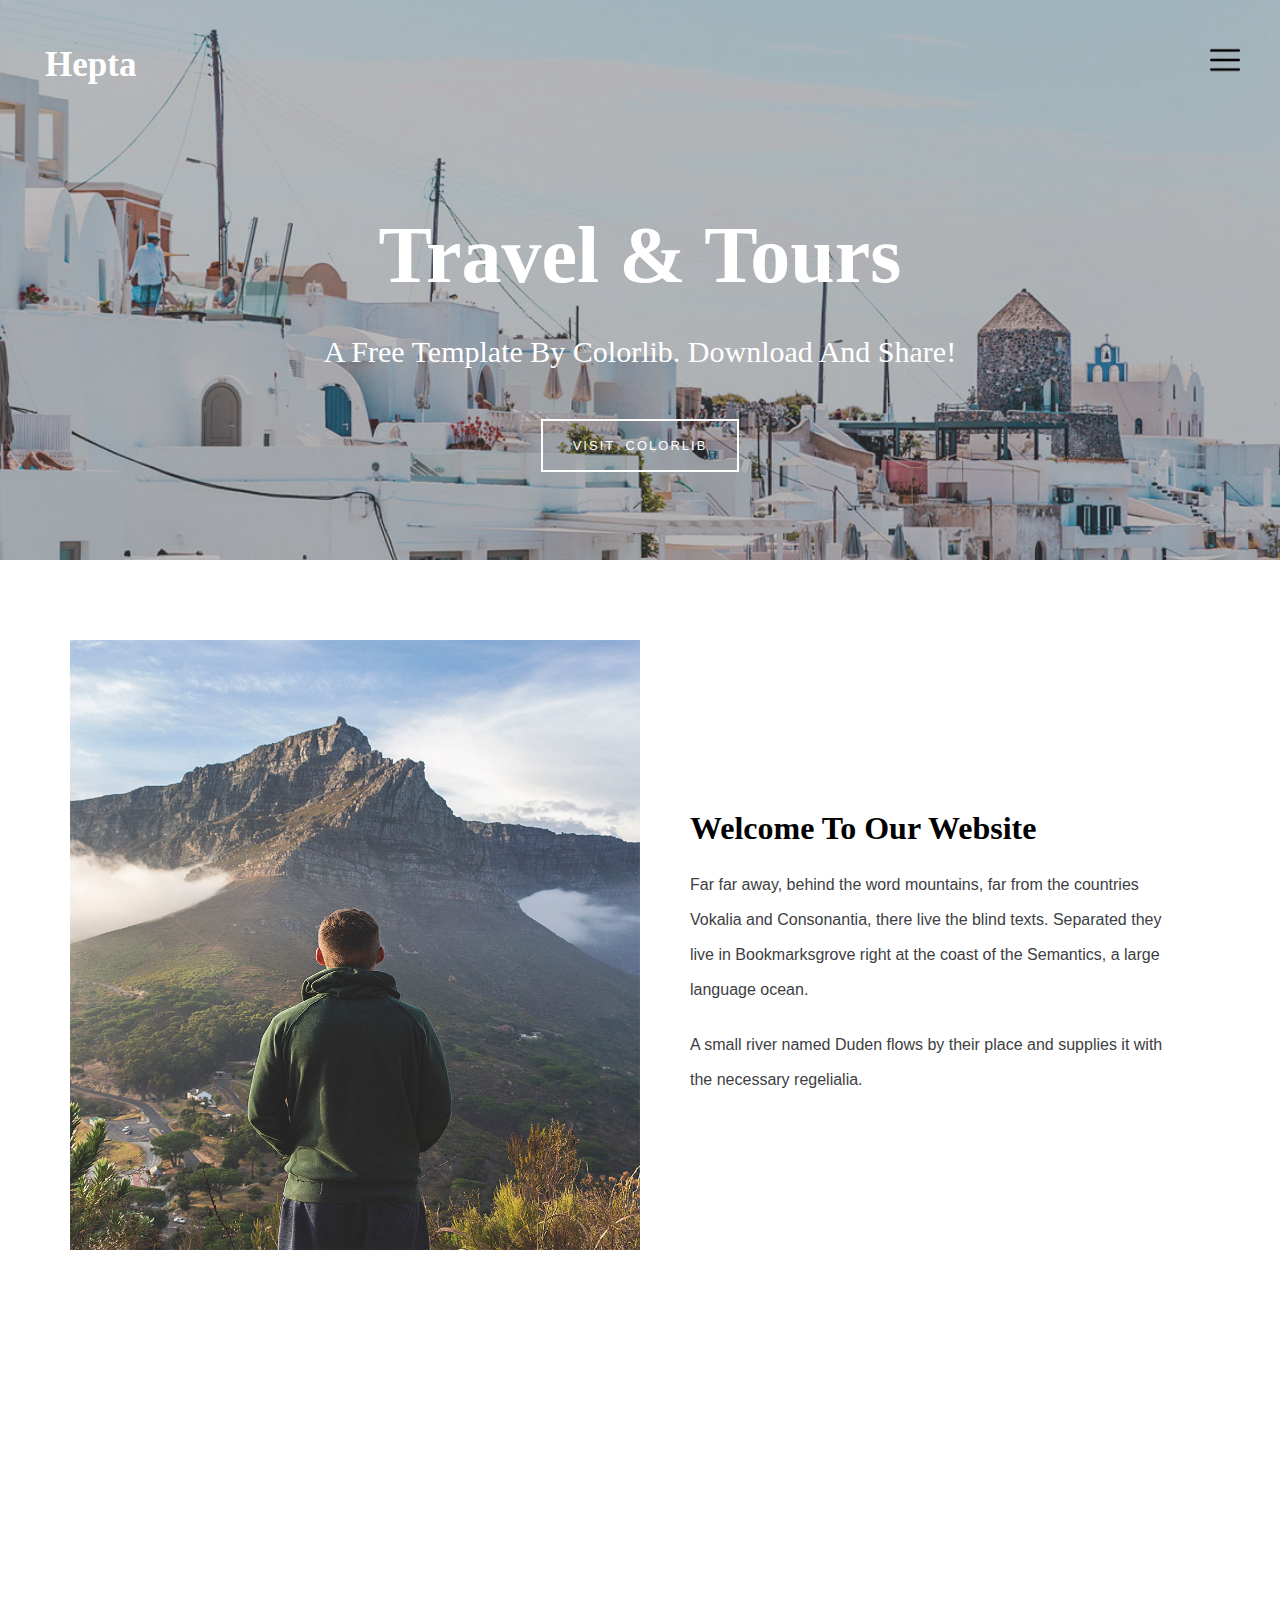
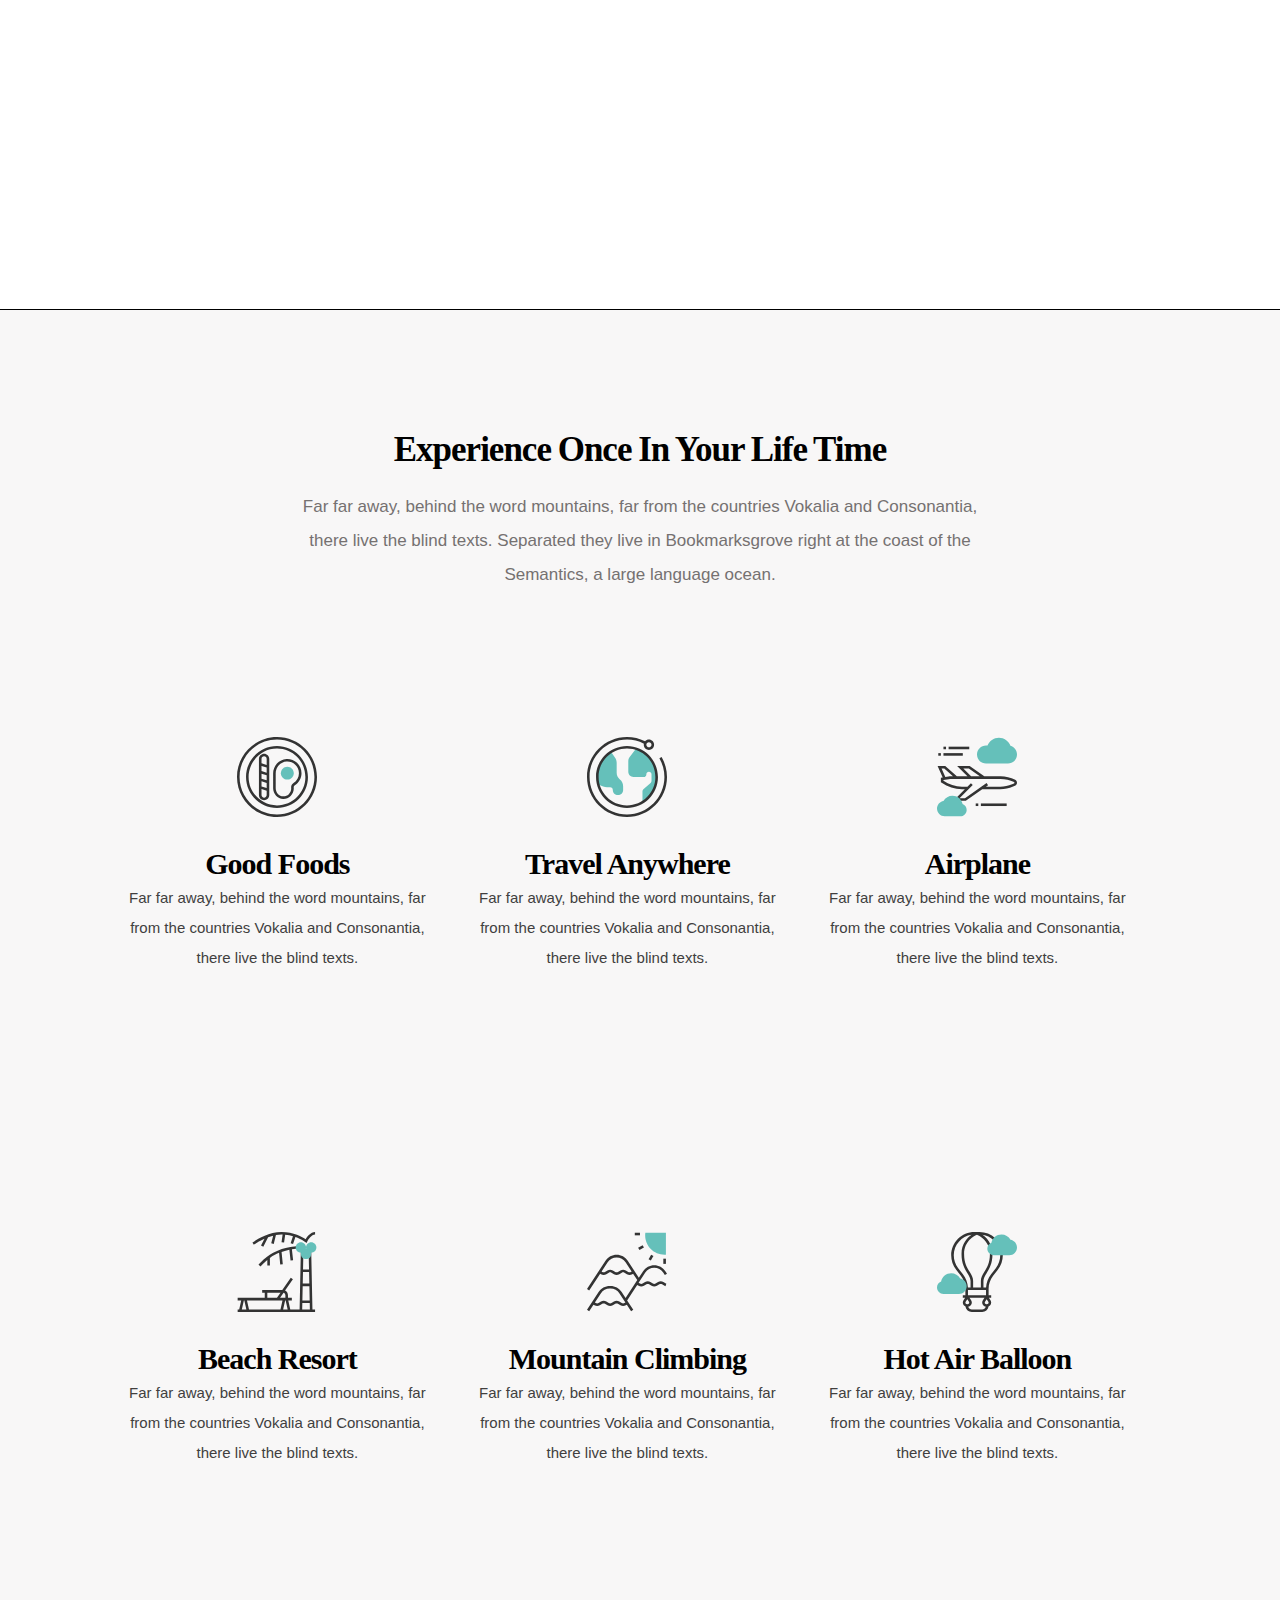
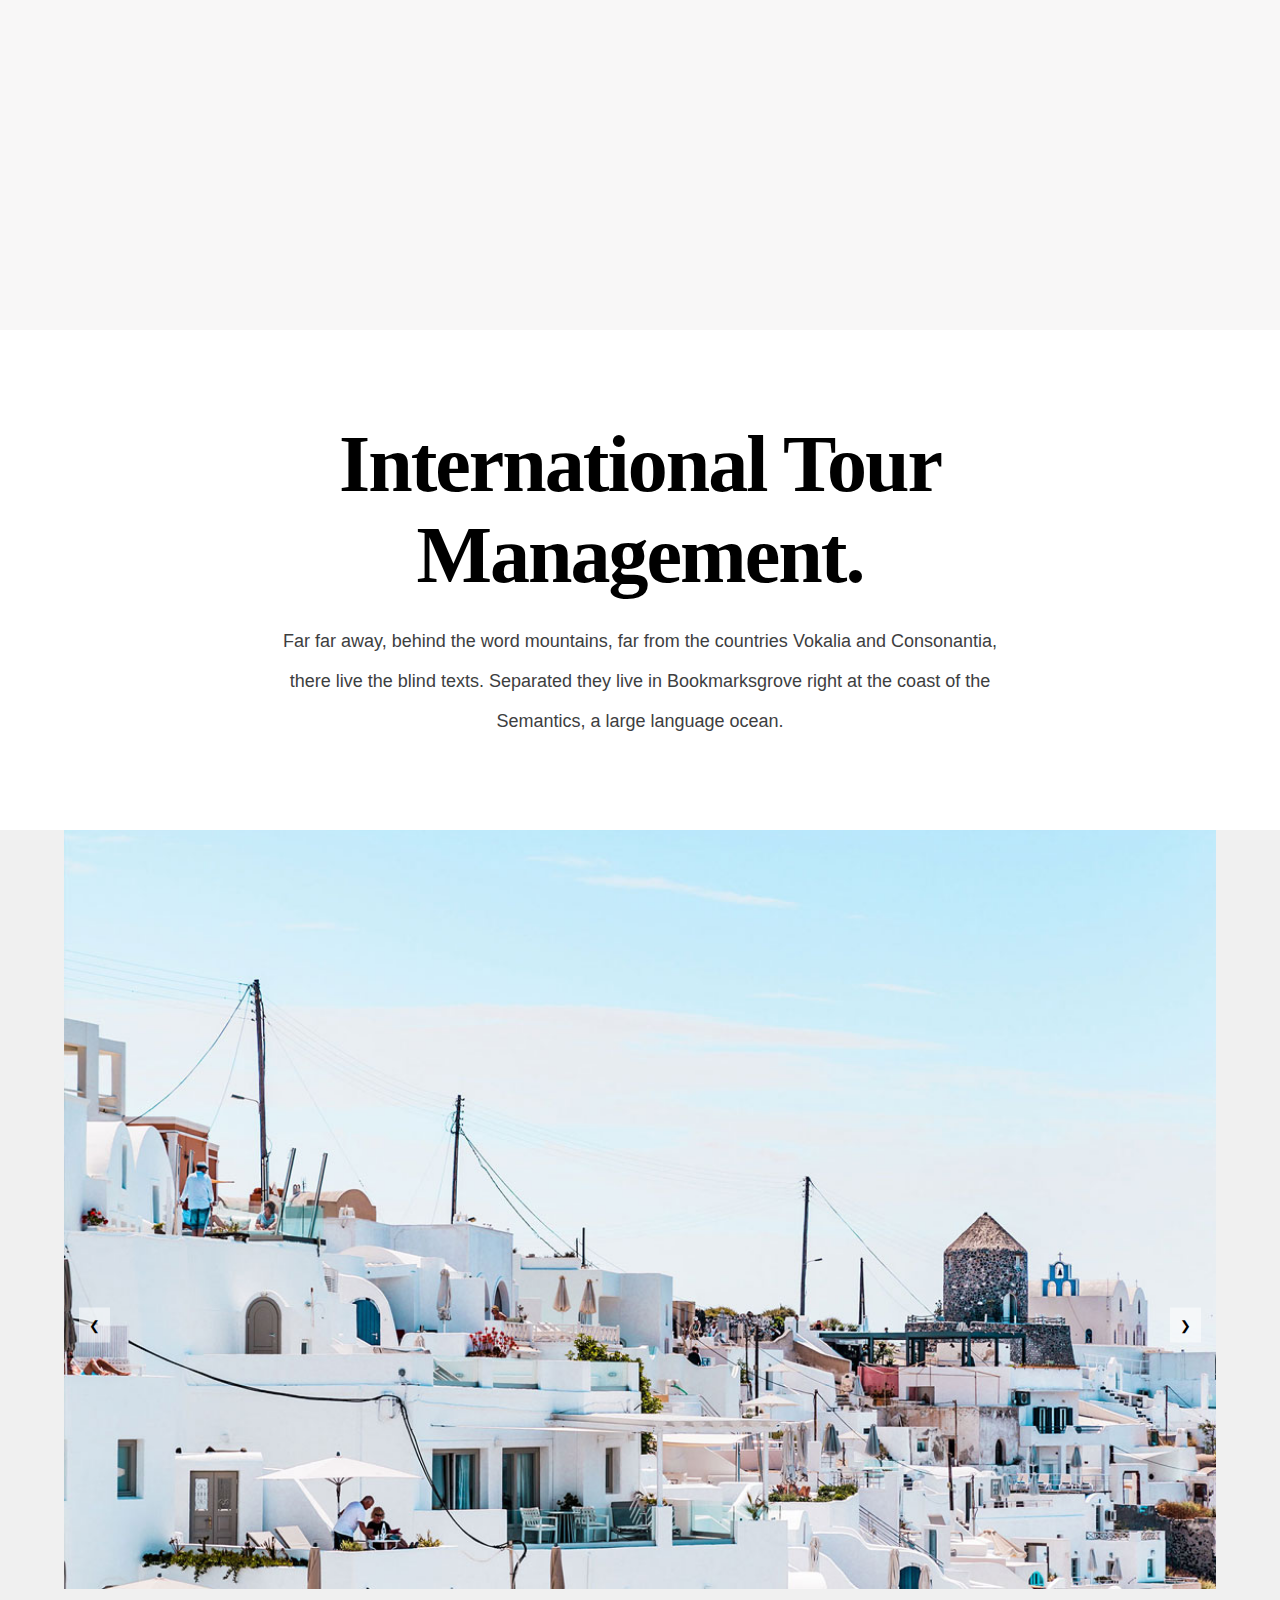
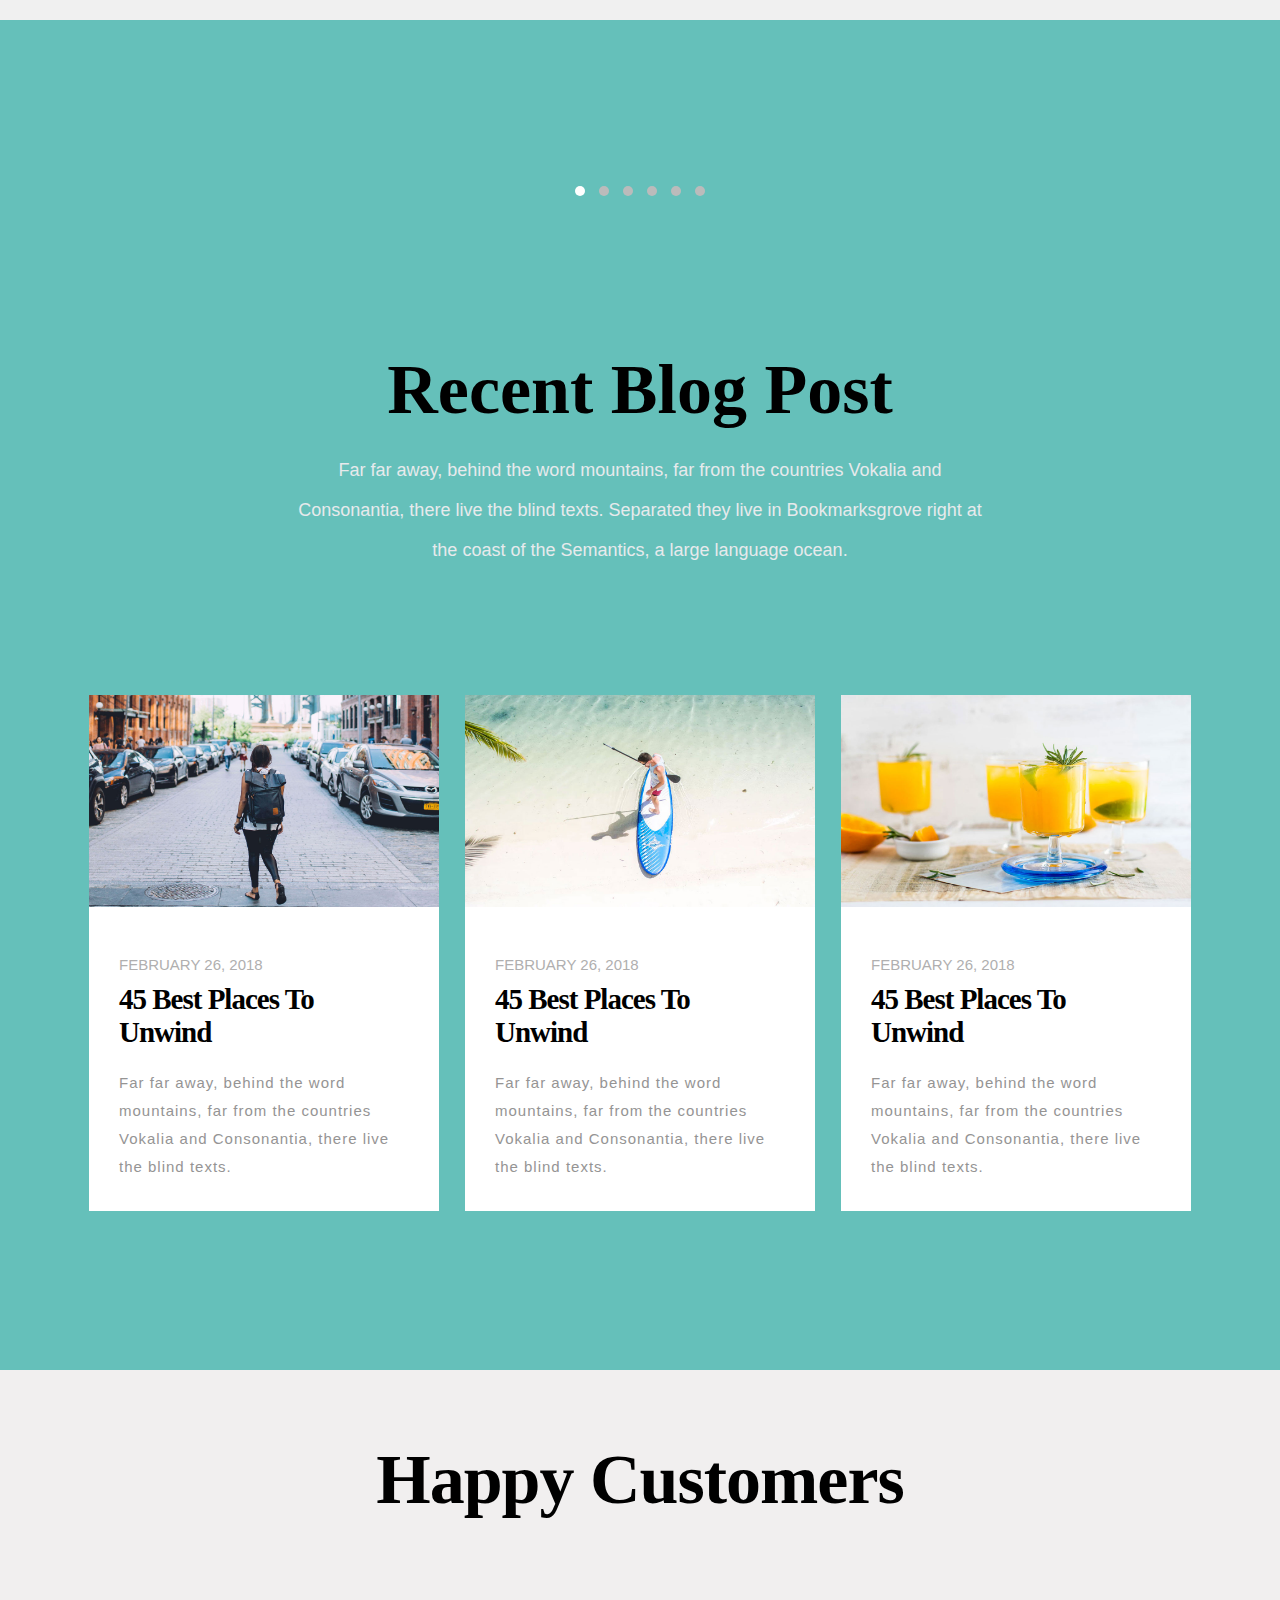
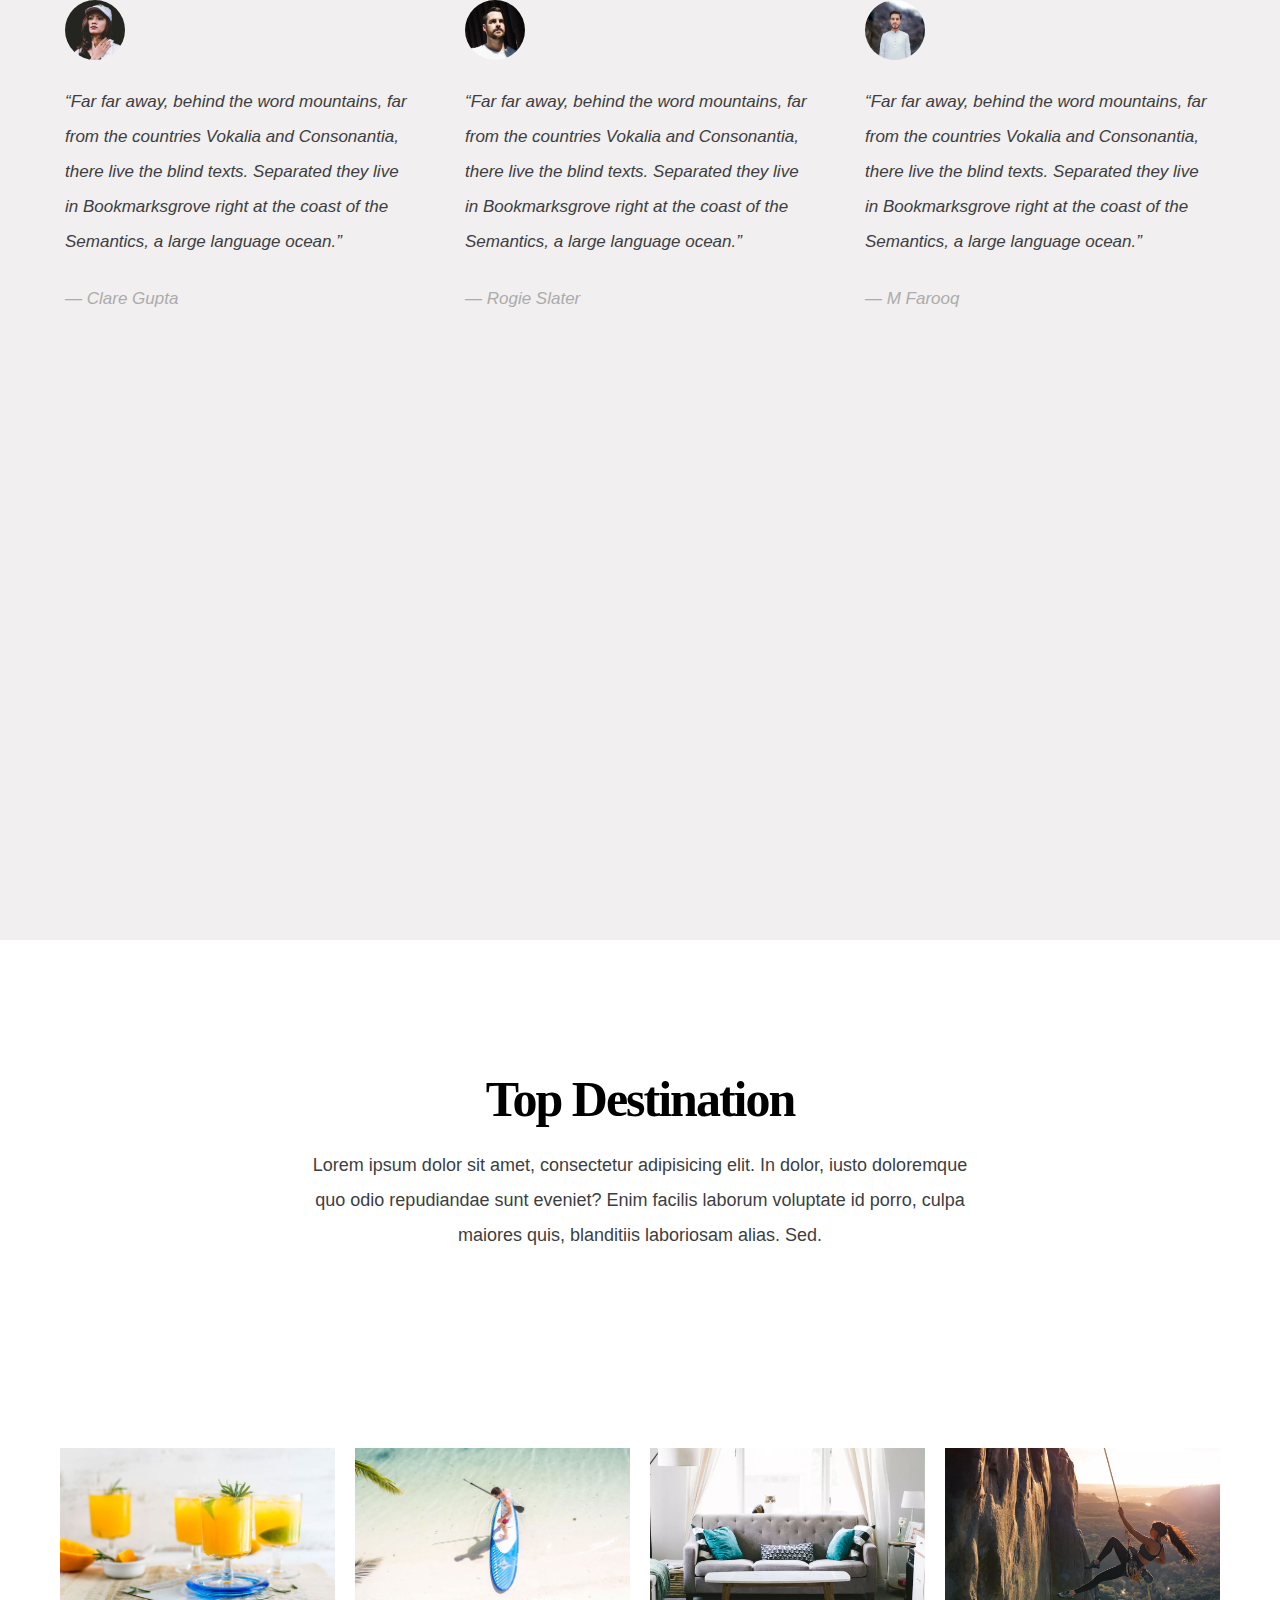
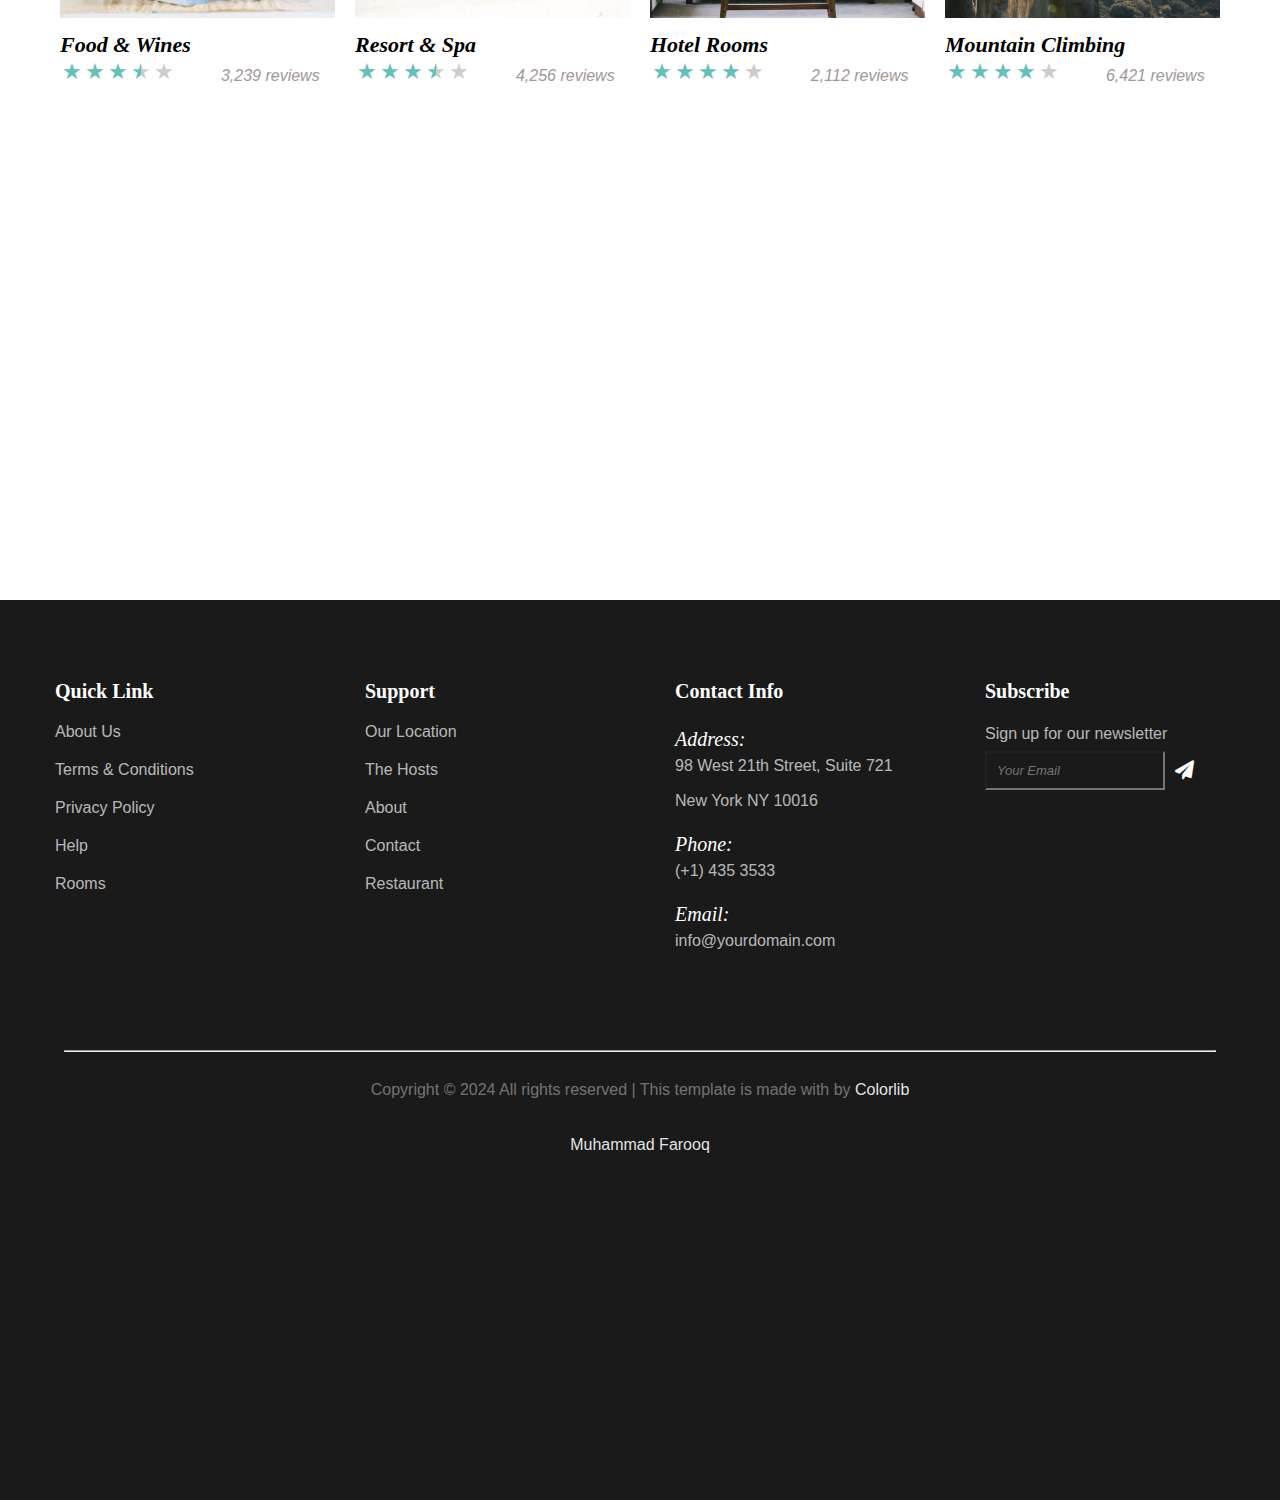
<file: index.html>
<!DOCTYPE html>
<html lang="en">

<head>
    <meta charset="UTF-8">
    <meta name="viewport" content="width=device-width, initial-scale=1.0">
    <title>Hepta</title>
    <link rel="stylesheet" href="style.css">
    <link rel="preconnect" href="https://fonts.googleapis.com">
    <link rel="preconnect" href="https://fonts.gstatic.com" crossorigin>
    <link href="https://fonts.googleapis.com/css2?family=DM+Serif+Display:ital@0;1&display=swap" rel="stylesheet">
    <link rel="stylesheet" href="https://cdnjs.cloudflare.com/ajax/libs/font-awesome/6.0.0-beta3/css/all.min.css">
</head>

<body>
    <div class="main">
        <div class="header">
            <div class="logo">
                <h3>hepta</h3>
            </div>
            <div class="hangerbar">

               <a href="menubar.html"><img src="menu.png" alt="Logo"></a>
            </div>
        </div>
        <div class="text1">
            Travel & Tours
        </div>
        <div class="text2">
            A free template by colorlib. Download and share!
        </div>
        <div class="btn">
            <button> Visit colorlib</button>
        </div>
    </div>

    <div class="main2">
        <div class="imgmain2">
            <img src="img_1_long.jpg" alt="">
        </div>

        <div class="textmain2">
            <h1 class="main2h2">Welcome To Our Website</h1>
            <p class="main2p">Far far away, behind the word mountains, far from the countries Vokalia and Consonantia,
                there live the blind texts. Separated they live in Bookmarksgrove right at the coast of the Semantics, a
                large language ocean.</p>
            <p class="p2">A small river named Duden flows by their place and supplies it with the necessary regelialia. </p>
            <p class="pt-4">
               
                  
                    
                </a>
            </p>
        </div>
    </div>
    <!-- 3rd dev here -->
    <div class="main3">
        <div class="main3sec1">
            <h2>Experience Once In Your Life Time</h2>
            <p>Far far away, behind the word mountains, far from the countries Vokalia and Consonantia, there live the
                blind texts. Separated they live in Bookmarksgrove right at the coast of the Semantics, a large language
                ocean.</p>
        </div>
        <div class="miansec2">
            <div class="item1">
                <img class="itemimg" src="item 1.svg" alt="">
                <h1>Good Foods</h1>
                <p>Far far away, behind the word mountains, far from the countries Vokalia and Consonantia, there live
                    the blind texts.</p>
            </div>
            <div class="item2">
                <img class="itemimg" src="item2.svg" alt="">
                <h1>Travel Anywhere</h1>
                <p>Far far away, behind the word mountains, far from the countries Vokalia and Consonantia, there live
                    the blind texts.</p>
            </div>
            <div class="item3">
                <img class="itemimg" src="item3.svg" alt="">
                <h1>Airplane</h1>
                <p>Far far away, behind the word mountains, far from the countries Vokalia and Consonantia, there live
                    the blind texts.</p>
            </div>
            <div class="item4">
                <img class="itemimg" src="item4.svg" alt="">
                <h1>Beach Resort</h1>
                <p>Far far away, behind the word mountains, far from the countries Vokalia and Consonantia, there live
                    the blind texts.</p>
            </div>
            <div class="item5">
                <img class="itemimg" src="item5.svg" alt="">
                <h1>Mountain Climbing</h1>
                <p>Far far away, behind the word mountains, far from the countries Vokalia and Consonantia, there live
                    the blind texts.</p>
            </div>
            <div class="item6">
                <img class="itemimg" src="item6.svg" alt="">
                <h1>Hot Air Balloon</h1>
                <p>Far far away, behind the word mountains, far from the countries Vokalia and Consonantia, there live
                    the blind texts.</p>
            </div>
        </div>
    </div>
    <!-- 4 div here -->
    <div class="main4">
        <h1>International Tour Management.</h1>
        <p>Far far away, behind the word mountains, far from the countries Vokalia and Consonantia, there live the blind
            texts. Separated they live in Bookmarksgrove right at the coast of the Semantics, a large language ocean.
        </p>
    </div>
    <!-- slider -->
    <div class="slidermian">
        <div class="slider-container">
            <div class="slider">
                <div class="slides">
                    <div class="slide"><img src="slider-1.jpg" alt="Image 1"></div>
                    <div class="slide"><img src="slider-2.jpg" alt="Image 2"></div>
                    <div class="slide"><img src="slider-3.jpg" alt="Image 3"></div>
                    <div class="slide"><img src="slider-4.jpg" alt="Image 4"></div>
                    <div class="slide"><img src="slider-5.jpg" alt="Image 5"></div>
                    <div class="slide"><img src="slider-6.jpg" alt="Image 6"></div>
                </div>
                <button class="prev" onclick="prevSlide()">&#10094;</button>
                <button class="next" onclick="nextSlide()">&#10095;</button>
            </div>
            <div class="dots">
                <span class="dot" onclick="currentSlide(1)"></span>
                <span class="dot" onclick="currentSlide(2)"></span>
                <span class="dot" onclick="currentSlide(3)"></span>
                <span class="dot" onclick="currentSlide(4)"></span>
                <span class="dot" onclick="currentSlide(5)"></span>
                <span class="dot" onclick="currentSlide(6)"></span>
            </div>
        </div>

    </div>
    <!-- div 5 here -->
    <div class="main5">

        <div class="blog">
            <div class="blogcontent">
            <h1>Recent Blog Post</h1>
            <p>Far far away, behind the word mountains, far from the countries Vokalia and Consonantia, there live the blind texts. Separated they live in Bookmarksgrove right at the coast of the Semantics, a large language
                ocean.</p>
            </div>
            <div class="mian5pic">
                <div class="itemblog1">
                    <img src="slider-4.jpg" alt="image1">
                    <div class="blogall">
                        <h6>FEBRUARY 26, 2018</h6>
                    <h1>45 Best Places To Unwind</h1>
                    <p>Far far away, behind the word mountains, far from the countries Vokalia and Consonantia, there live the blind texts.</p>
                </div>
                </div>
                <div class="itemblog2">
                    <img src="slider-5.jpg" alt="image2">
                    <div class="blogall">
                    <h6>FEBRUARY 26, 2018</h6>
                    <h1>45 Best Places To Unwind</h1>
                    <p>Far far away, behind the word mountains, far from the countries Vokalia and Consonantia, there live the blind texts.</p>
                </div>
                </div>
                <div class="itemblog3">
                    <img src="slider-6.jpg" alt="image3">
                    <div class="blogall">
                        <h6>FEBRUARY 26, 2018</h6>
                    <h1>45 Best Places To Unwind</h1>
                    <p>Far far away, behind the word mountains, far from the countries Vokalia and Consonantia, there live the blind texts.</p>
                    </div>
                </div>
            </div>
        </div>
    </div>
<div class="custumer">
    <div class="custumerh1">
<h1>Happy Customers</h1>
    </div>
    <div class="Citemmain">
    <div class="Citem1">
        <img src="person_1.jpg" alt="">
        <p>“Far far away, behind the word mountains, far from the countries Vokalia and Consonantia, there live the blind texts. Separated they live in Bookmarksgrove right at the coast of the Semantics, a large language ocean.”</p>
        <h6>— Clare Gupta</h6>
    </div>
    <div class="Citem2">
        <img src="person_2.jpg" alt="">
        <p>“Far far away, behind the word mountains, far from the countries Vokalia and Consonantia, there live the blind texts. Separated they live in Bookmarksgrove right at the coast of the Semantics, a large language ocean.”</p>
        <h6>— Rogie Slater</h6>
    </div>
    <div class="Citem3">
        <img src="farooq.png" alt="">
        <p>“Far far away, behind the word mountains, far from the countries Vokalia and Consonantia, there live the blind texts. Separated they live in Bookmarksgrove right at the coast of the Semantics, a large language ocean.”</p>
        <h6>— M Farooq</h6>
    </div>
</div>
</div>
<div class="destination">
    <div class="Dpara">
        <h1>Top Destination</h1>
        <p>Lorem ipsum dolor sit amet, consectetur adipisicing elit. In dolor, iusto doloremque quo odio repudiandae sunt eveniet? Enim facilis laborum voluptate id porro, culpa maiores quis, blanditiis laboriosam alias. Sed.</p>
    </div>
    <div class="Dimg">
        <div class="Ditem1">
            <img src="slider-6.jpg" alt="">
            <h1>Food & Wines</h1>
            <div class="star1">
            <div class="star-rating">
                <div class="stars">
                    <span class="star filled">★</span>
                    <span class="star filled">★</span>
                    <span class="star filled">★</span>
                    <span class="star half">★</span>
                    <span class="star">★</span>
                </div>
               
            </div>
            <p>3,239 reviews</p>
            </div>
        </div>
        <div class="Ditem2">
            <img src="slider-5.jpg" alt="">
            <h1>Resort & Spa</h1>
            <div class="star1">
            <div class="star-rating">
                <div class="stars">
                    <span class="star filled">★</span>
                    <span class="star filled">★</span>
                    <span class="star filled">★</span>
                    <span class="star half">★</span>
                    <span class="star">★</span>
                </div>
               
            </div>
            <p>4,256 reviews</p>
</div>
        </div>
        <div class="Ditem3">
            <img src="slider-8.webp" alt="">
            <h1>Hotel Rooms</h1>
            <div class="star1">
            <div class="star-rating">
                <div class="stars">
                    <span class="star filled">★</span>
                    <span class="star filled">★</span>
                    <span class="star filled">★</span>
                    <span class="star filled">★</span>
                    <span class="star">★</span>
                </div>
               
            </div>
            <p>2,112 reviews</p>
        </div>
        </div>
        <div class="Ditem4">
            <img src="slider-7.webp" alt="">
            <h1>Mountain Climbing</h1>
            <div class="star1">
            <div class="star-rating">
                <div class="stars">
                    <span class="star filled">★</span>
                    <span class="star filled">★</span>
                    <span class="star filled">★</span>
                    <span class="star filled">★</span>
                    <span class="star">★</span>
                </div>
               
            </div>
            <p>6,421 reviews</p>
</div>
        </div>
    </div>
</div>

<div class="footer">
    <div class="Fitemall">
        <div class="Fitem1">
            <h1>Quick Link</h1>
    
            <ul>
                <div class="ul">
                <li><a href="">About Us</a></li>
                <li><a href="">Terms & Conditions</a></li>
                <li><a href="">Privacy Policy</a></li>
                <li><a href="">Help</a></li>
                <li><a href="">Rooms</a></li>
            </div>
                
            </ul>
        </div>
        <div class="Fitem2">
            <h1>Support</h1>
            <ul>
                <div class="ul">
                <li><a href="">Our Location</a></li>
                <li><a href="">The Hosts</a></li>
                <li><a href="">About</a></li>
                <li><a href="">Contact</a></li>
                <li><a href="">Restaurant</a></li>
            </div>
            </ul>
        </div>
        <div class="Fitem3">
            <h1>Contact Info</h1>
            <h6>Address:</h6>
            <p>98 West 21th Street, Suite 721 New York NY 10016</p>
            <h6>Phone:</h6>
            <p>(+1) 435 3533</p>
            <h6>Email:</h6>
            <p>info@yourdomain.com</p>
        </div>
        <div class="Fitem4">
            <h1>Subscribe</h1>
            <p>Sign up for our newsletter</p>
            <div class="input-container">
                <input type="email" placeholder="Your email">
                <button type="submit"><i class="fas fa-paper-plane"></i></button>
            </div>
        </div>
    </div>
    <div class="lastitem">
        <hr>
        <p>Copyright © 2024 All rights reserved | This template is made with  by<span> Colorlib</span></p>
        <p><span>Muhammad Farooq</span></p>
        
    </div>
</div>


    <script src="script.js"></script>

</body>

</html>
</file>
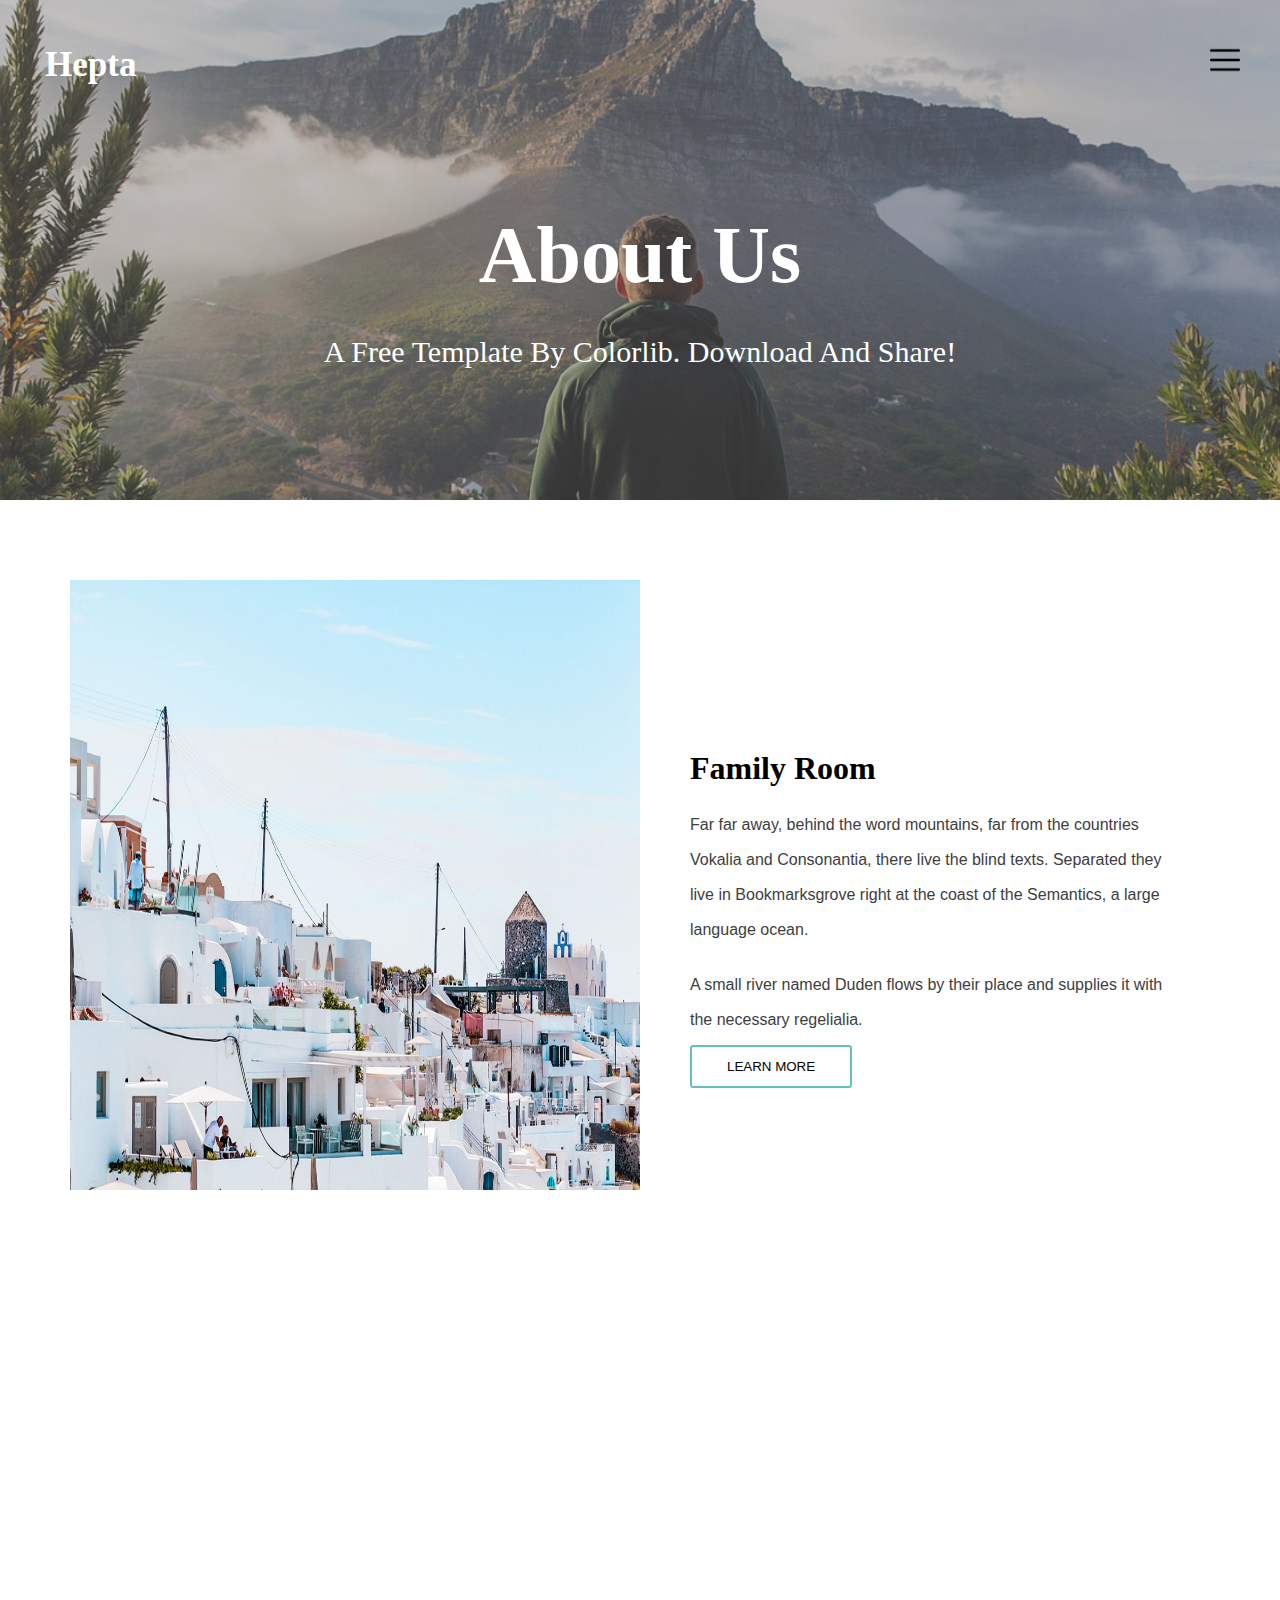
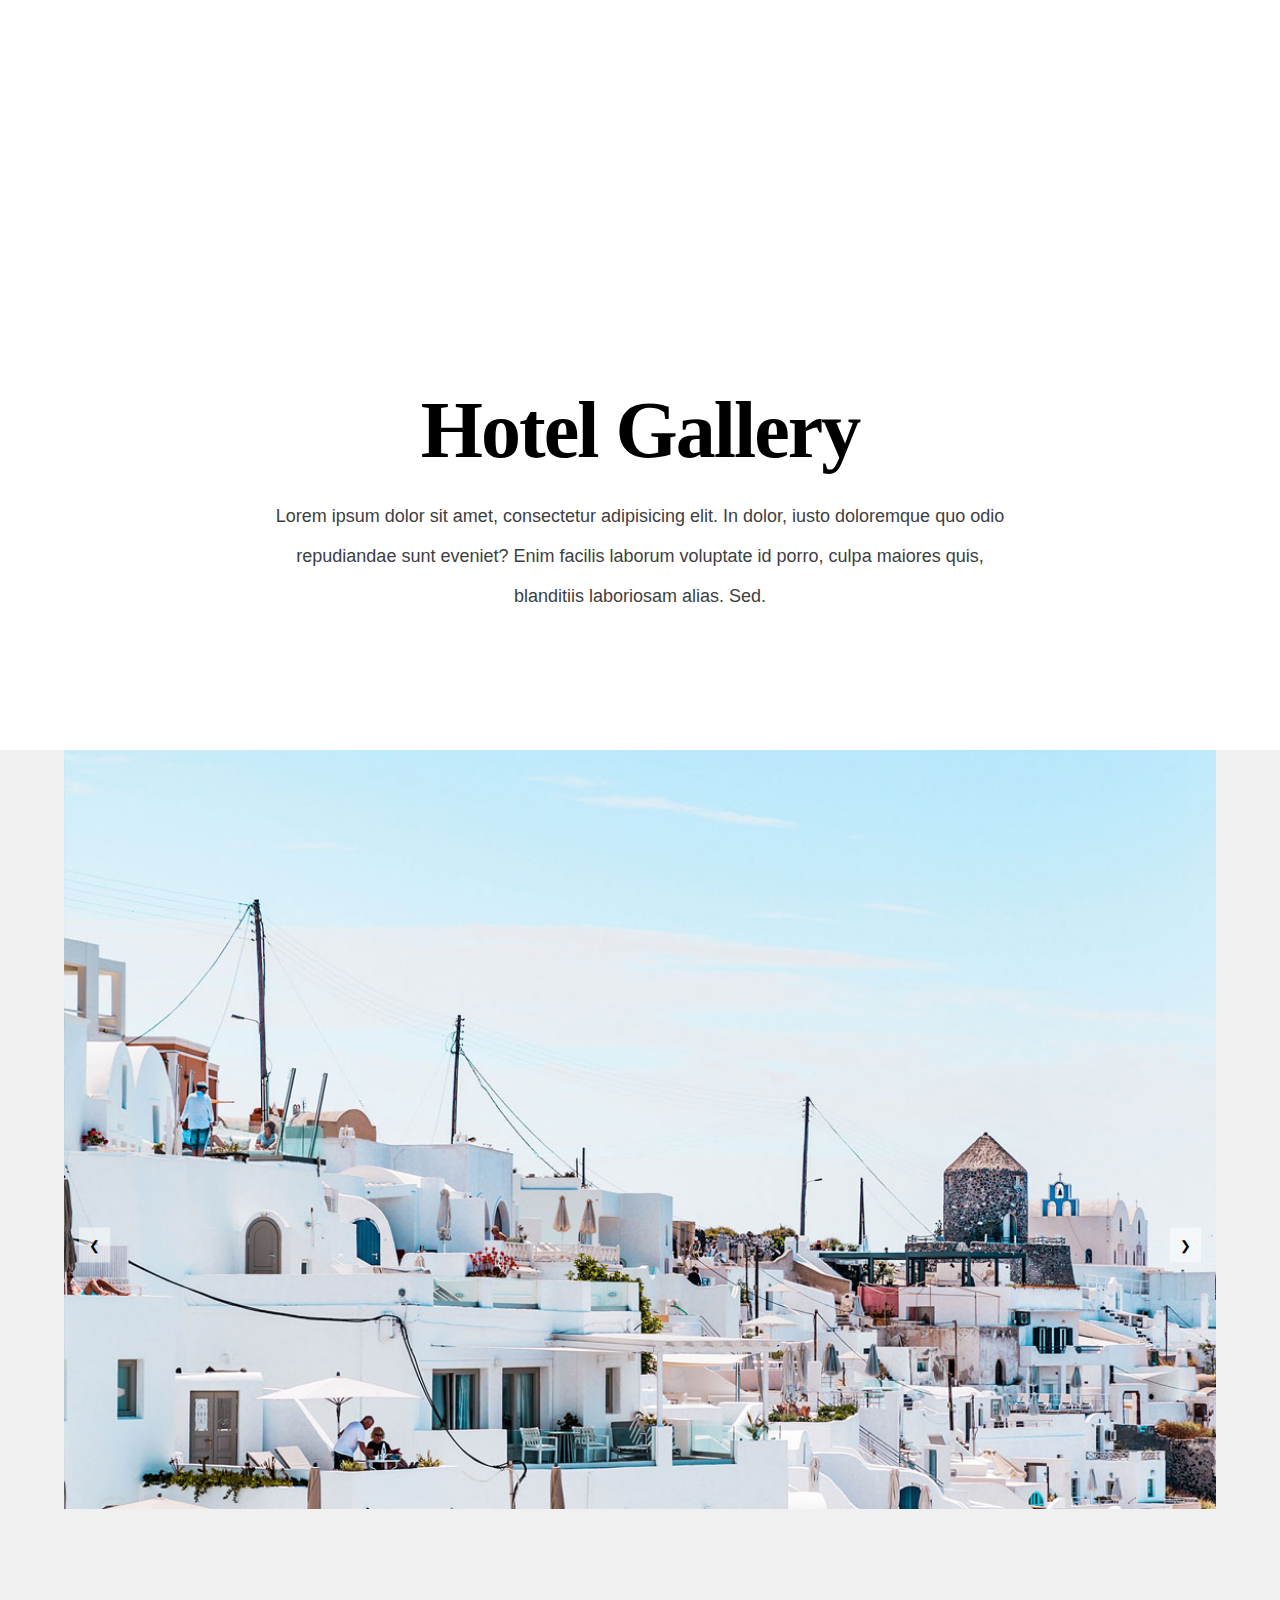
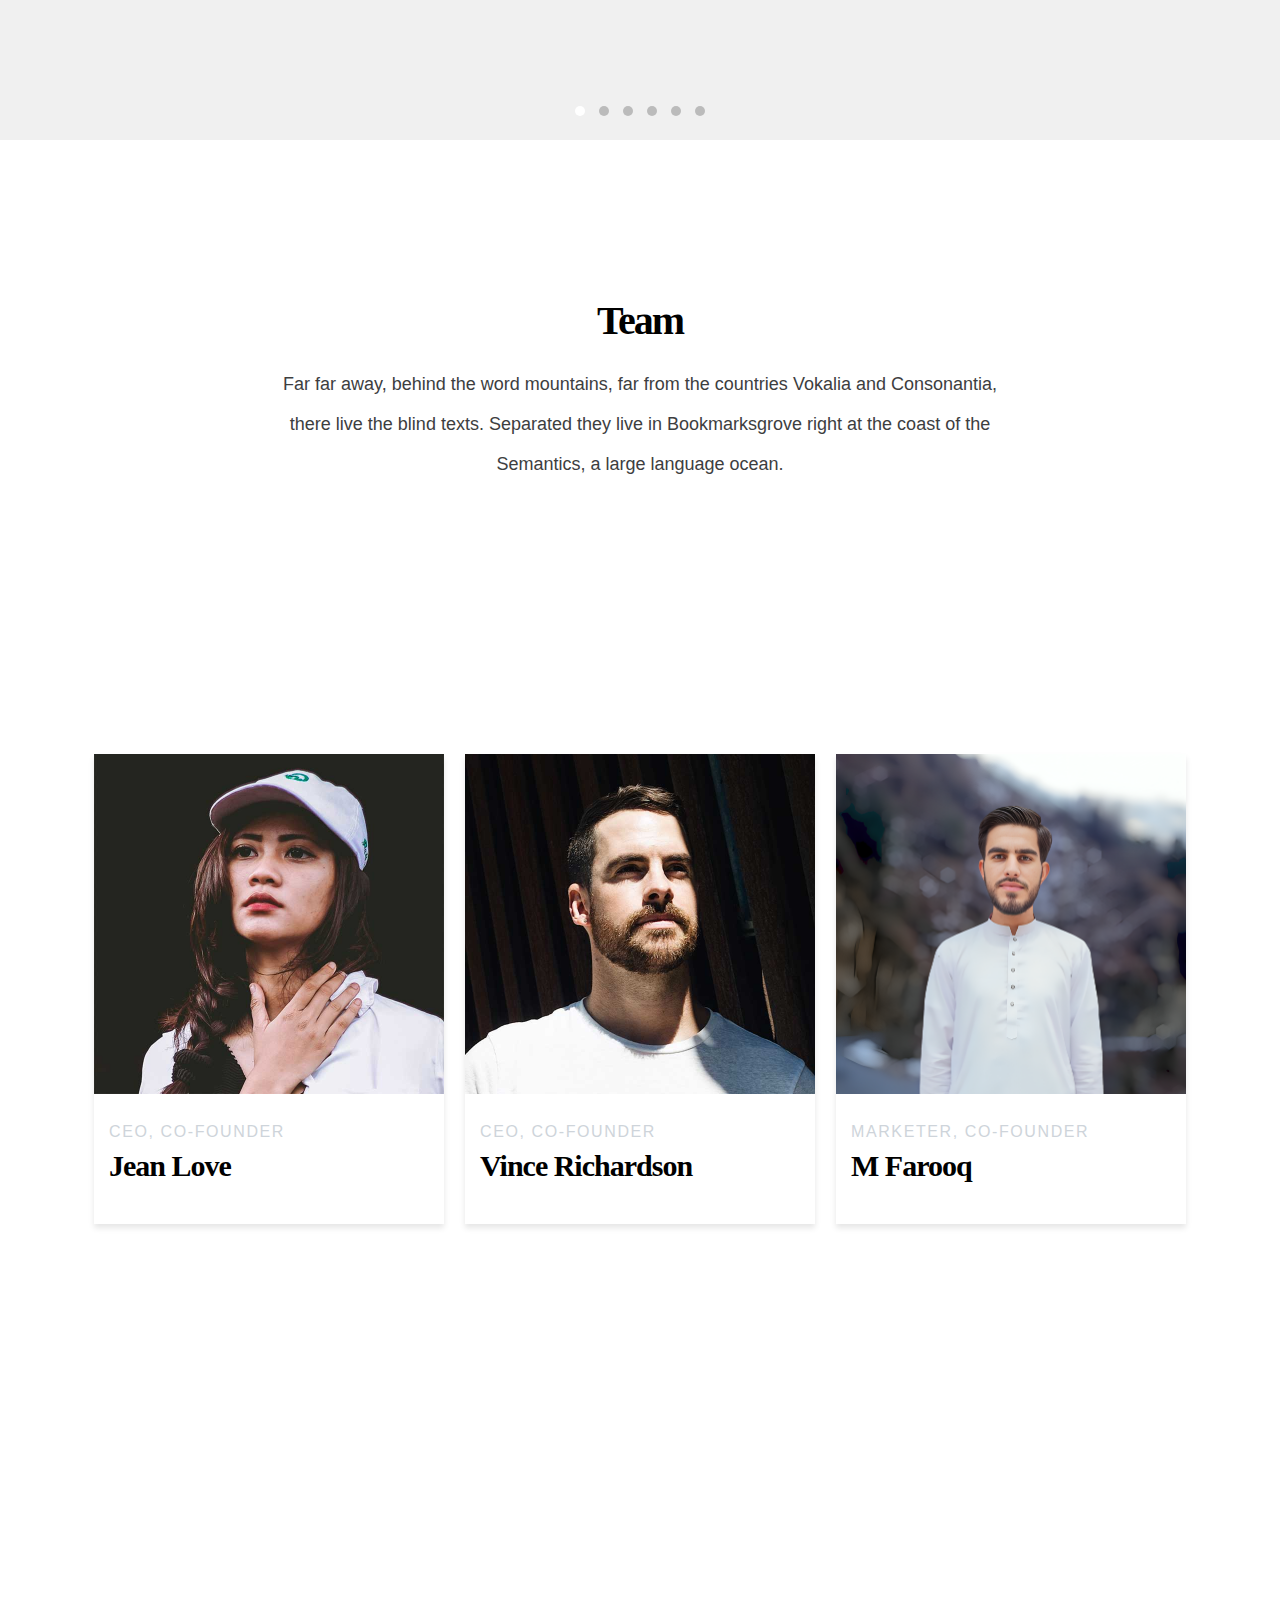
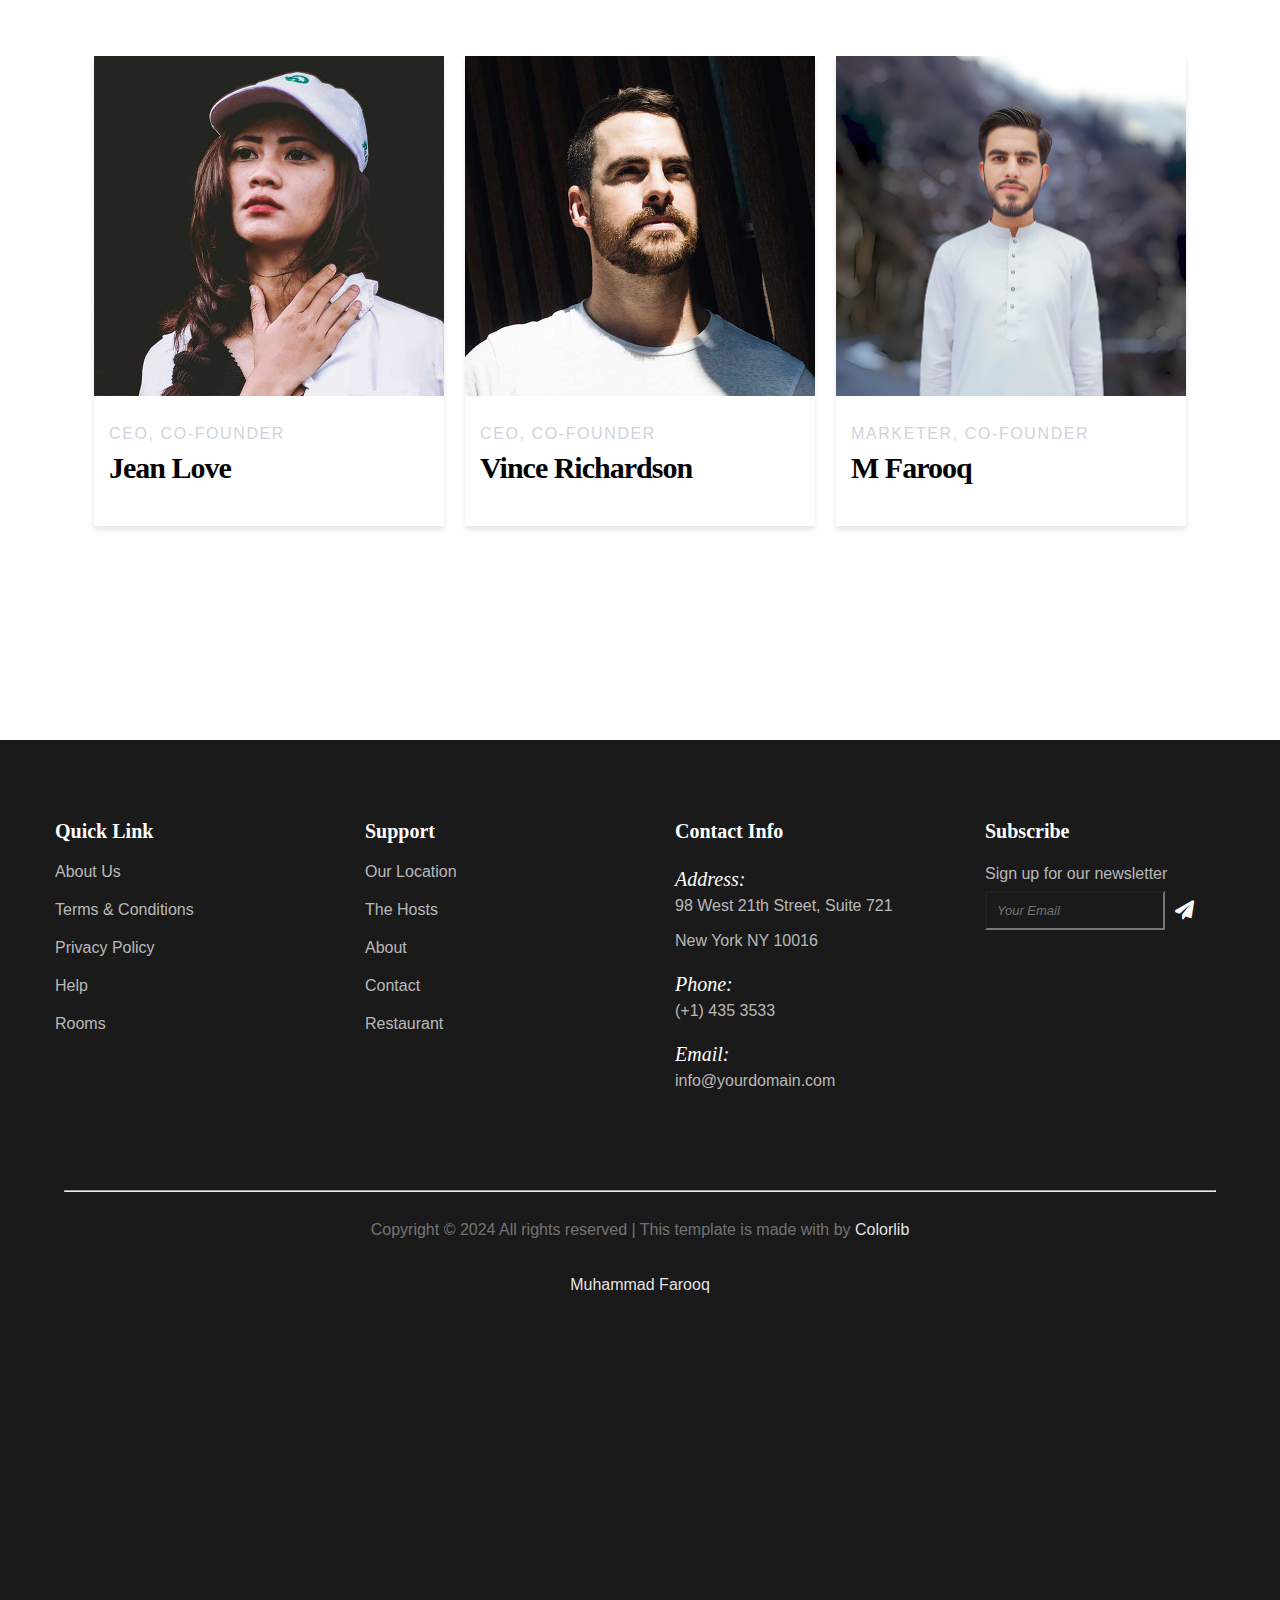
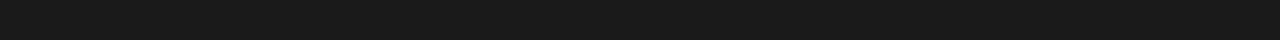
<file: About Us.html>
<!DOCTYPE html>
<html lang="en">
<head>
    <meta charset="UTF-8">
    <meta name="viewport" content="width=device-width, initial-scale=1.0">
    <title>About us</title>
    <link rel="stylesheet" href="style.css">
    <link rel="stylesheet" href="about.css">
    <link rel="preconnect" href="https://fonts.googleapis.com">
    <link rel="preconnect" href="https://fonts.gstatic.com" crossorigin>
    <link href="https://fonts.googleapis.com/css2?family=DM+Serif+Display:ital@0;1&display=swap" rel="stylesheet">
    <link rel="stylesheet" href="https://cdnjs.cloudflare.com/ajax/libs/font-awesome/6.0.0-beta3/css/all.min.css">
    <style>
         .main {
    background: linear-gradient(rgba(102, 98, 98, 0.4), rgba(81, 81, 83, 0.4)), url('slider-2.jpg') no-repeat center center/cover;
    background-size: cover;
    width: 100%;
    height: 500px;
        }
        .hotelbtn{
     text-transform: uppercase;
     padding: 12px 35px;
     margin-top: 8px;
     background-color: transparent;
     border: 2px solid  #65c0ba;
     border-radius: 3px;
     }
     .main2{
        border: none;
     }
     @media (max-width: 768px) {
        .hangerbar img{
          width: 28px;
          height: 28px;
        }
        .text1{
            font-size: 30px;
        }
        .logo{
            font-size: 25px;
        }
        .hotelbtn{
           margin-top: -20em;
            position: absolute;
            
        }
        .hotelmian2{
            display: none;
        }
        .main4{
            margin-top: -47em;
        }
        .aboutsec{
            margin-top: 10em;
            padding: 1em;
           
        }
        .footer{
            margin-top: 90em;
        }
     }


    </style>
</head>
<body>
    <div class="main">
        <div class="header">
            <div class="logo">
                <h3>hepta</h3>
            </div>
            <div class="hangerbar">

               <a href="menubar.html"><img src="menu.png" alt="Logo"></a>
            </div>
        </div>
        <div class="text1">
            About Us
        </div>
        <div class="text2">
            A free template by colorlib. Download and share!
        </div>
        
    </div>


    <div class="main2">
        <div class="imgmain2">
            <img src="slider-1.jpg" alt="">
        </div>

        <div class="textmain2">
            <h1 class="main2h2">Family Room</h1>
            <p class="main2p">Far far away, behind the word mountains, far from the countries Vokalia and Consonantia,
                there live the blind texts. Separated they live in Bookmarksgrove right at the coast of the Semantics, a
                large language ocean.</p>
            <p class="p2">A small river named Duden flows by their place and supplies it with the necessary regelialia. </p>
            <button class="hotelbtn">learn more</button>
        </div>
    </div>

      <!-- 4 div here -->
 <div class="main4">
    <h1>Hotel Gallery</h1>
    <p>Lorem ipsum dolor sit amet, consectetur adipisicing elit. In dolor, iusto doloremque quo odio repudiandae sunt eveniet? Enim facilis laborum voluptate id porro, culpa maiores quis, blanditiis laboriosam alias. Sed.</p>
</div>
<!-- slider -->
<div class="slidermian">
    <div class="slider-container">
        <div class="slider">
            <div class="slides">
                <div class="slide"><img src="slider-1.jpg" alt="Image 1"></div>
                <div class="slide"><img src="slider-2.jpg" alt="Image 2"></div>
                <div class="slide"><img src="slider-3.jpg" alt="Image 3"></div>
                <div class="slide"><img src="slider-4.jpg" alt="Image 4"></div>
                <div class="slide"><img src="slider-5.jpg" alt="Image 5"></div>
                <div class="slide"><img src="slider-6.jpg" alt="Image 6"></div>
            </div>
            <button class="prev" onclick="prevSlide()">&#10094;</button>
            <button class="next" onclick="nextSlide()">&#10095;</button>
        </div>
        <div class="dots">
            <span class="dot" onclick="currentSlide(1)"></span>
            <span class="dot" onclick="currentSlide(2)"></span>
            <span class="dot" onclick="currentSlide(3)"></span>
            <span class="dot" onclick="currentSlide(4)"></span>
            <span class="dot" onclick="currentSlide(5)"></span>
            <span class="dot" onclick="currentSlide(6)"></span>
        </div>
    </div>

</div>


     <div class="aboutsec">
        <div class="main4">
            <h1 id="team">Team</h1>
            <p>Far far away, behind the word mountains, far from the countries Vokalia and Consonantia, there live the blind texts. Separated they live in Bookmarksgrove right at the coast of the Semantics, a large language ocean.</p>
        </div>
        <div class="teamimg">
            <div class="teammember">
                <img src="person_1.jpg" alt="">
                <p>CEO, Co-Founder</p>
                <h1>Jean Love</h1>
            </div>
           
            <div class="teammember">
                <img src="person_2.jpg" alt="">
                <p>CEO, Co-Founder</p>
                <h1>Vince Richardson</h1>
            </div>
            <div class="teammember">
                <img src="farooq.png" alt="">
                <p>Marketer, Co-Founder</p>
                <h1>M Farooq</h1>
            </div>
            <div class="teammember">
                <img src="person_1.jpg" alt="">
                <p>CEO, Co-Founder</p>
                <h1>Jean Love</h1>
            </div>
            <div class="teammember">
                <img src="person_2.jpg" alt="">
                <p>CEO, Co-Founder</p>
                <h1>Vince Richardson</h1>
            </div>
            <div class="teammember">
                <img src="farooq.png" alt="">
                <p>Marketer, Co-Founder</p>
                <h1>M Farooq</h1>
            </div>
           
        </div>
     </div>




     <div class="footer">
        <div class="Fitemall">
            <div class="Fitem1">
                <h1>Quick Link</h1>
        
                <ul>
                    <div class="ul">
                    <li><a href="">About Us</a></li>
                    <li><a href="">Terms & Conditions</a></li>
                    <li><a href="">Privacy Policy</a></li>
                    <li><a href="">Help</a></li>
                    <li><a href="">Rooms</a></li>
                </div>
                    
                </ul>
            </div>
            <div class="Fitem2">
                <h1>Support</h1>
                <ul>
                    <div class="ul">
                    <li><a href="">Our Location</a></li>
                    <li><a href="">The Hosts</a></li>
                    <li><a href="">About</a></li>
                    <li><a href="">Contact</a></li>
                    <li><a href="">Restaurant</a></li>
                </div>
                </ul>
            </div>
            <div class="Fitem3">
                <h1>Contact Info</h1>
                <h6>Address:</h6>
                <p>98 West 21th Street, Suite 721 New York NY 10016</p>
                <h6>Phone:</h6>
                <p>(+1) 435 3533</p>
                <h6>Email:</h6>
                <p>info@yourdomain.com</p>
            </div>
            <div class="Fitem4">
                <h1>Subscribe</h1>
                <p>Sign up for our newsletter</p>
                <div class="input-container">
                    <input type="email" placeholder="Your email">
                    <button type="submit"><i class="fas fa-paper-plane"></i></button>
                </div>
            </div>
        </div>
        <div class="lastitem">
            <hr>
            <p>Copyright © 2024 All rights reserved | This template is made with  by<span> Colorlib</span></p>
            <p><span>Muhammad Farooq</span></p>
            
        </div>
        </div>
        
        

<script src="script.js"></script>
</body>
</html>
</file>
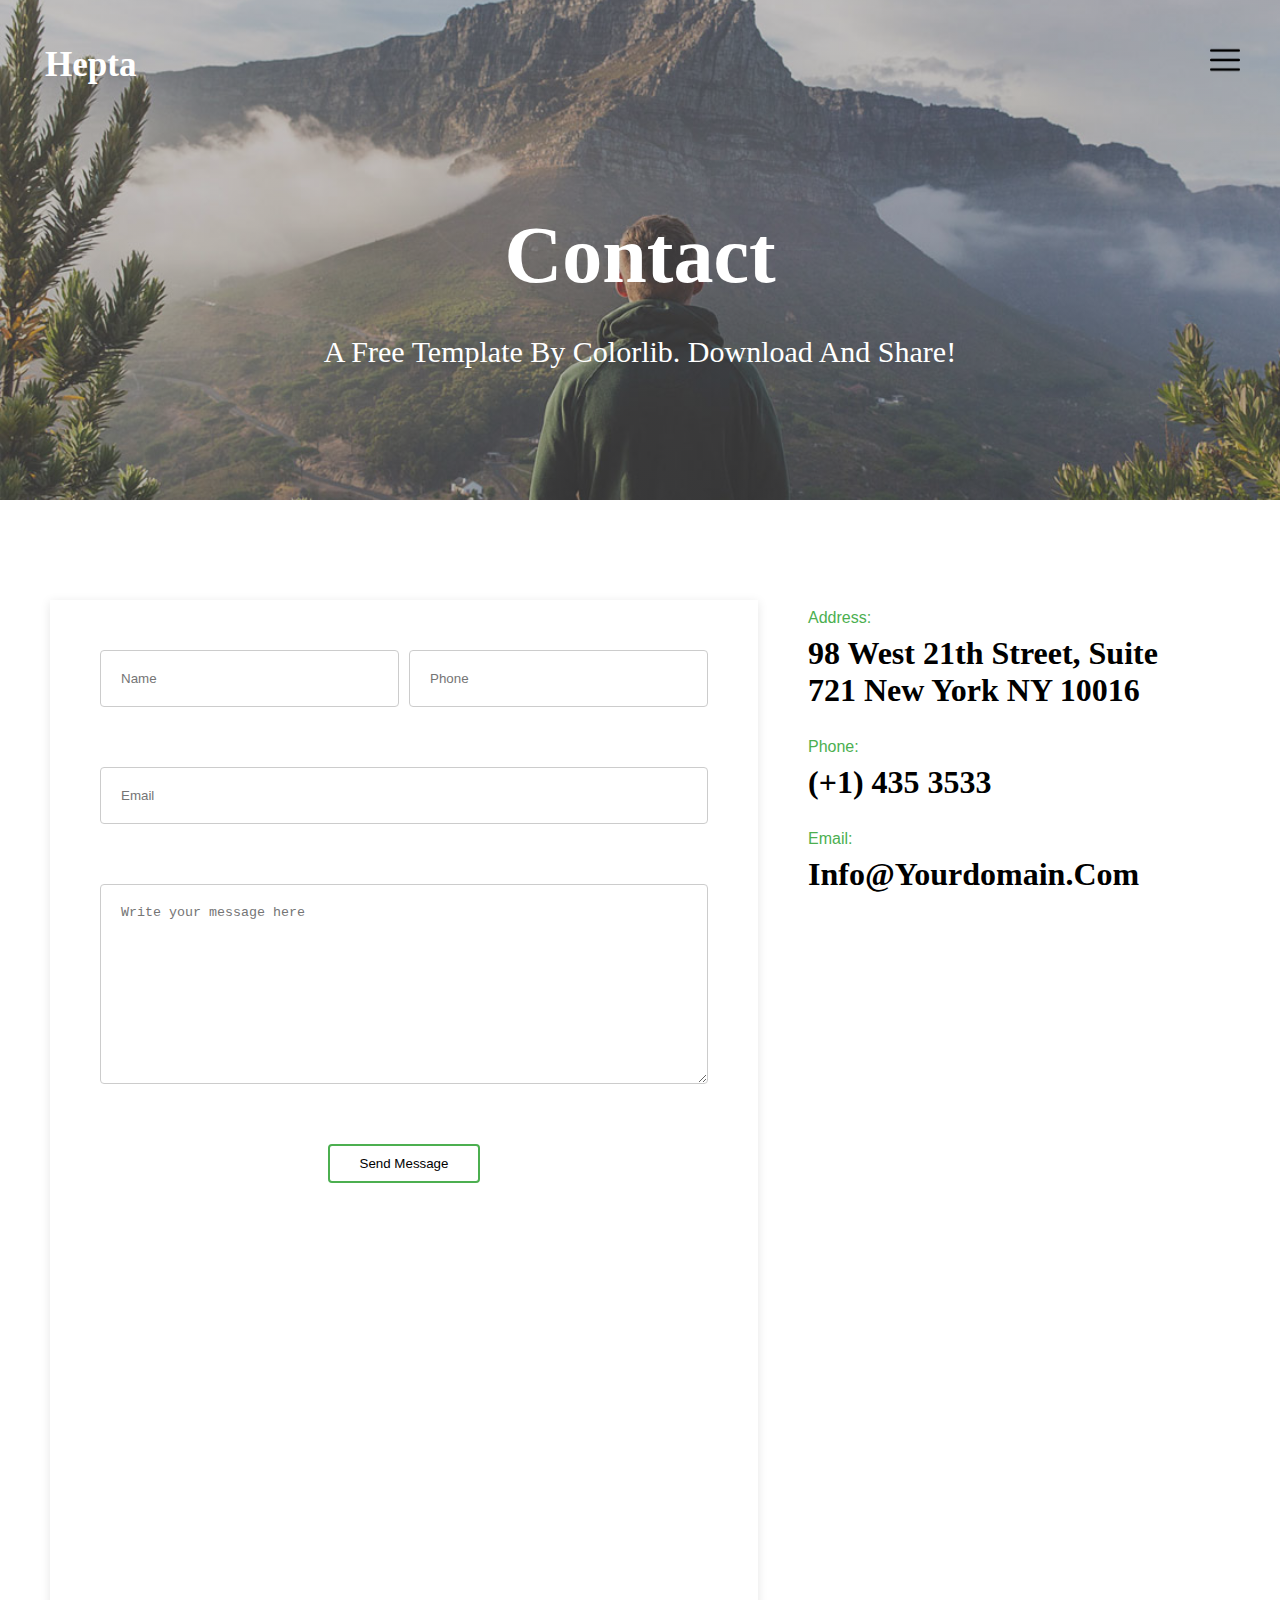
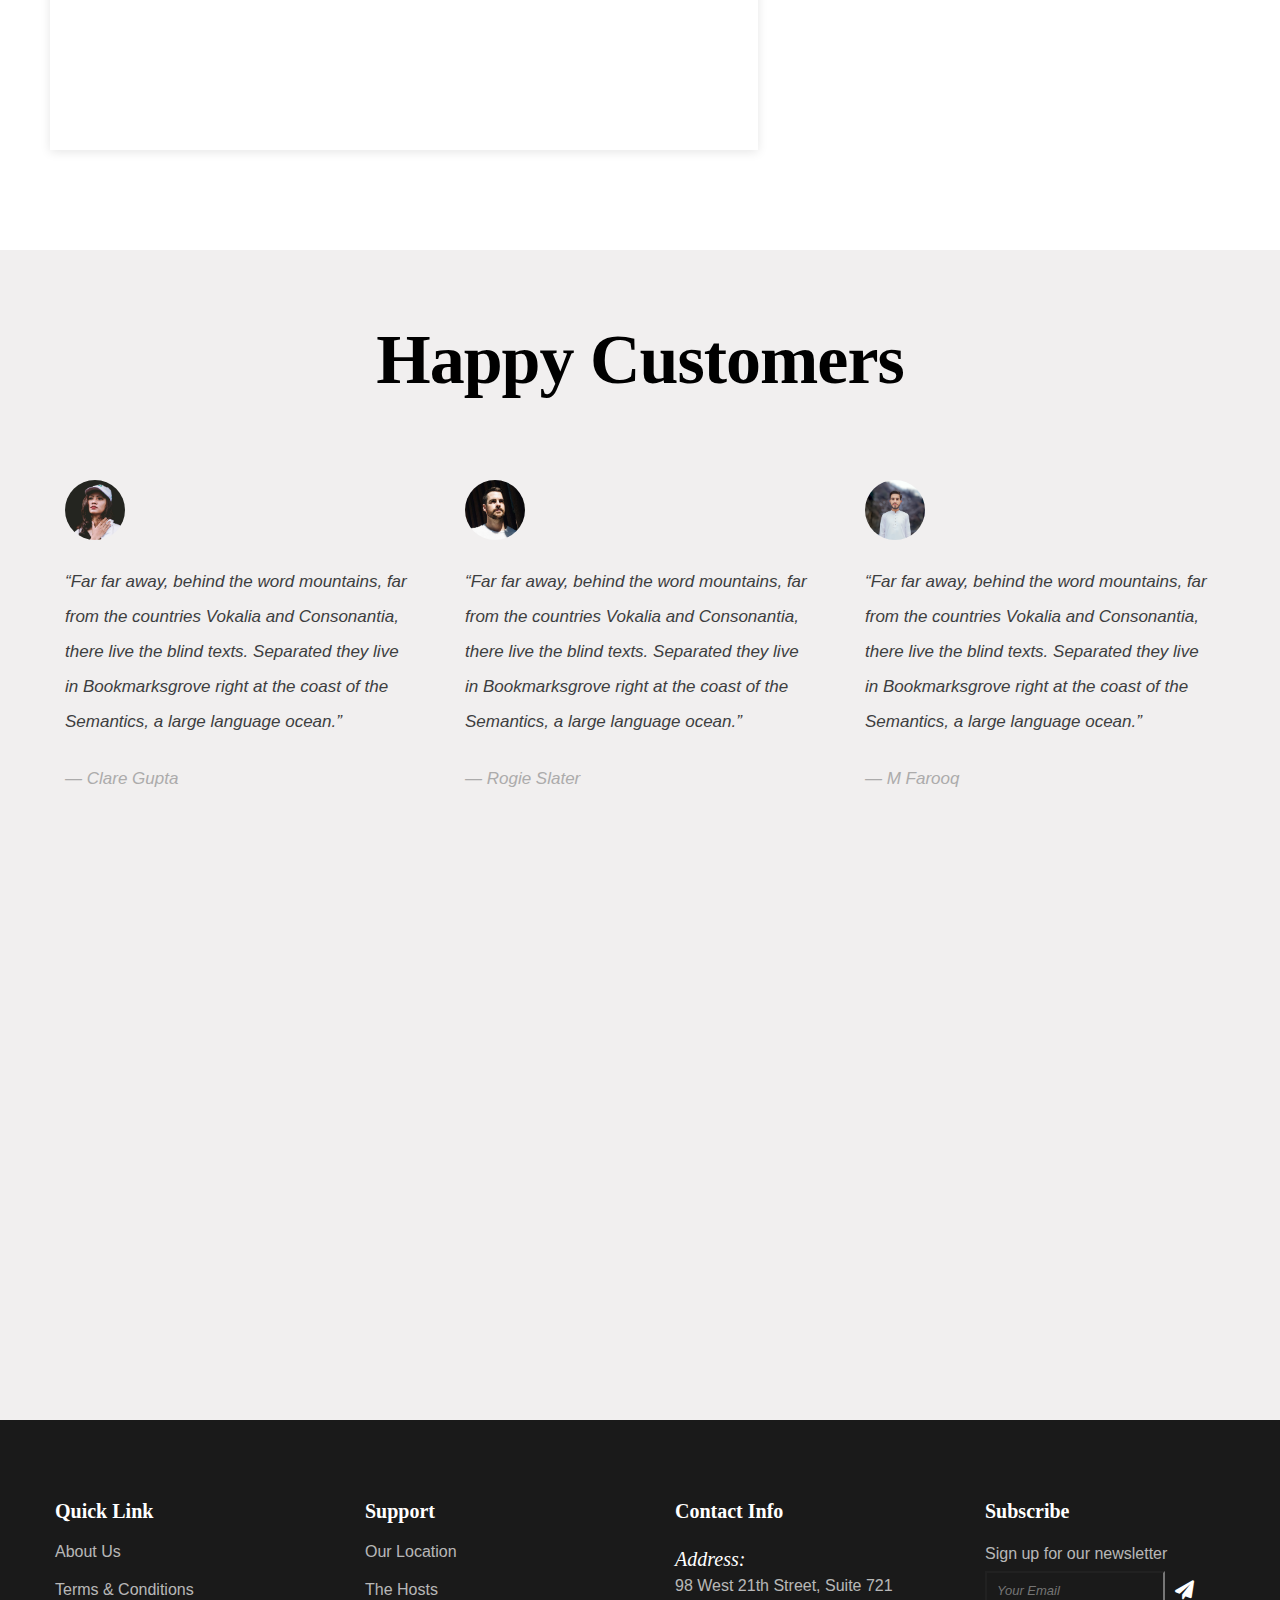
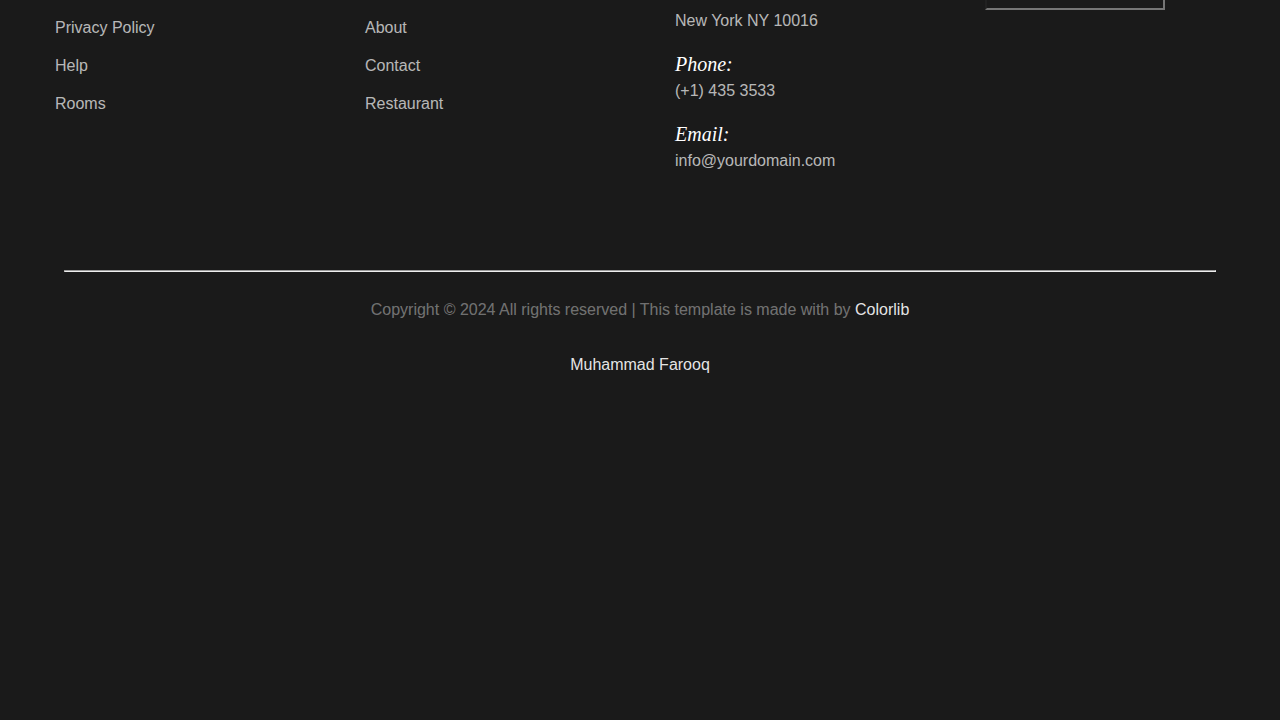
<file: Contact.html>
<!DOCTYPE html>
<html lang="en">
<head>
    <meta charset="UTF-8">
    <meta name="viewport" content="width=device-width, initial-scale=1.0">
    <title>Contact</title>
    <title>About us</title>
    <link rel="stylesheet" href="style.css">
    <link rel="stylesheet" href="about.css">
    <link rel="preconnect" href="https://fonts.googleapis.com">
    <link rel="preconnect" href="https://fonts.gstatic.com" crossorigin>
    <link href="https://fonts.googleapis.com/css2?family=DM+Serif+Display:ital@0;1&display=swap" rel="stylesheet">
    <link rel="stylesheet" href="https://cdnjs.cloudflare.com/ajax/libs/font-awesome/6.0.0-beta3/css/all.min.css">
    <style>
       
        .main {
    background: linear-gradient(rgba(102, 98, 98, 0.4), rgba(81, 81, 83, 0.4)), url('slider-2.jpg') no-repeat center center/cover;
    background-size: cover;
    width: 100%;
    height: 500px;
        }
        .form-container {
            background: white;
            padding: 20px;
            border-radius: 0px;
            box-shadow: 0 2px 10px rgba(0, 0, 0, 0.1);
            font-family: "Abril Fatface", serif;
        }
        .form-row {
            display: flex;
            gap: 10px;
            margin-bottom: 10px;
        }
        .form-row input,
        .form-row textarea {
            width: 100%;
            padding: 20px;
            border: 1px solid #ccc;
            border-radius: 4px;
            margin-bottom: 50px
        }
        .form-row textarea {
            resize: vertical;
            height: 200px;
        }
        .form-row:last-child {
            justify-content: center;
        }
        .form-row:last-child button {
            padding: 10px 30px;
            border: none;
            background-color: transparent;
            border: 2px solid #4CAF50;
          
            border-radius: 4px;
            cursor: pointer;
        }
        .form-row:last-child button:hover {
            background-color: #45a049;
        }
        .fcontact{
            display: flex;
            width: auto;
            height: 150vh;
            padding: 100px 50px 100px 50px;
        }
        .detailc{
            width: 40%;
            height: auto;
            padding: 50px;
        }
        .detailc h1{
         margin-top: -80px;
         font-family: "Abril Fatface", serif;
        }
        .detailc p{
            color: #4CAF50;
            font-family: "Nunito", sans-serif;
        }
        .detailc p:first-child{
            margin-top: -50px;
        }
        .form-container{
            width: 60%;
            height: auto;
            padding: 50px;
        }
        @media (max-width: 768px) {
            .text1{
            font-size: 30px;
        }
        .hangerbar img{
          width: 28px;
          height: 28px;
        }
        .logo{
            font-size: 25px;
        }
        .fcontact{
           width: 100vw;
          
            display: block;
        }
        .form-container{
            width: 90vw;
            margin-left: -2em;
            margin-top: -5em;
            padding: 20px;
            border: 2px solid rgb(235, 235, 235);
        }
        .detailc{
            width: 90vw;
            margin-left: -2em;
            margin-top: 3em;
            border: 2px solid rgb(235, 235, 235);

           
        

        }
        .detailc h1{
           font-size: 21px;
        }
        
        .custumer{
            margin-top: -18em;
            padding: 0;
            margin-top: -1.2em;
        }
        .footer{
            margin-top: 5em;
        }

        }

    </style>
</head>
<body>
   
    <div class="main">
        <div class="header">
            <div class="logo">
                <h3>hepta</h3>
            </div>
            <div class="hangerbar">

               <a href="menubar.html"><img src="menu.png" alt="Logo"></a>
            </div>
        </div>
        <div class="text1">
            Contact
        </div>
        <div class="text2">
            A free template by colorlib. Download and share!
        </div>
        
    </div>
<div class="fcontact">


    <div class="form-container">
        <form>
            <div class="form-row">
                <input type="text" name="name" placeholder="Name">
                <input type="tel" name="phone" placeholder="Phone">
            </div>
            <div class="form-row">
                <input type="email" name="email" placeholder="Email">
            </div>
            <div class="form-row">
                <textarea name="message" rows="4" placeholder="Write your message here"></textarea>
            </div>
            <div class="form-row">
                <button type="submit">Send Message</button>
            </div>
        </form>
    </div>

     <div class="detailc">
        <p>Address:</p>
        <h1>98 West 21th Street, Suite 721 New York NY 10016</h1>
        <p>Phone:</p>
        <h1>(+1) 435 3533</h1>
        <p>Email:</p>
        <h1>info@yourdomain.com</h1>
     </div>
     
</div>
        
    



    <div class="custumer">
        <div class="custumerh1">
    <h1>Happy Customers</h1>
        </div>
        <div class="Citemmain">
        <div class="Citem1">
            <img src="person_1.jpg" alt="">
            <p>“Far far away, behind the word mountains, far from the countries Vokalia and Consonantia, there live the blind texts. Separated they live in Bookmarksgrove right at the coast of the Semantics, a large language ocean.”</p>
            <h6>— Clare Gupta</h6>
        </div>
        <div class="Citem2">
            <img src="person_2.jpg" alt="">
            <p>“Far far away, behind the word mountains, far from the countries Vokalia and Consonantia, there live the blind texts. Separated they live in Bookmarksgrove right at the coast of the Semantics, a large language ocean.”</p>
            <h6>— Rogie Slater</h6>
        </div>
        <div class="Citem3">
            <img src="farooq.png" alt="">
            <p>“Far far away, behind the word mountains, far from the countries Vokalia and Consonantia, there live the blind texts. Separated they live in Bookmarksgrove right at the coast of the Semantics, a large language ocean.”</p>
            <h6>— M Farooq</h6>
        </div>
    </div>
    </div>


    <div class="footer">
        <div class="Fitemall">
            <div class="Fitem1">
                <h1>Quick Link</h1>
        
                <ul>
                    <div class="ul">
                    <li><a href="">About Us</a></li>
                    <li><a href="">Terms & Conditions</a></li>
                    <li><a href="">Privacy Policy</a></li>
                    <li><a href="">Help</a></li>
                    <li><a href="">Rooms</a></li>
                </div>
                    
                </ul>
            </div>
            <div class="Fitem2">
                <h1>Support</h1>
                <ul>
                    <div class="ul">
                    <li><a href="">Our Location</a></li>
                    <li><a href="">The Hosts</a></li>
                    <li><a href="">About</a></li>
                    <li><a href="">Contact</a></li>
                    <li><a href="">Restaurant</a></li>
                </div>
                </ul>
            </div>
            <div class="Fitem3">
                <h1>Contact Info</h1>
                <h6>Address:</h6>
                <p>98 West 21th Street, Suite 721 New York NY 10016</p>
                <h6>Phone:</h6>
                <p>(+1) 435 3533</p>
                <h6>Email:</h6>
                <p>info@yourdomain.com</p>
            </div>
            <div class="Fitem4">
                <h1>Subscribe</h1>
                <p>Sign up for our newsletter</p>
                <div class="input-container">
                    <input type="email" placeholder="Your email">
                    <button type="submit"><i class="fas fa-paper-plane"></i></button>
                </div>
            </div>
        </div>
        <div class="lastitem">
            <hr>
            <p>Copyright © 2024 All rights reserved | This template is made with  by<span> Colorlib</span></p>
            <p><span>Muhammad Farooq</span></p>
            
        </div>
        </div>
</body>
</html>
</file>
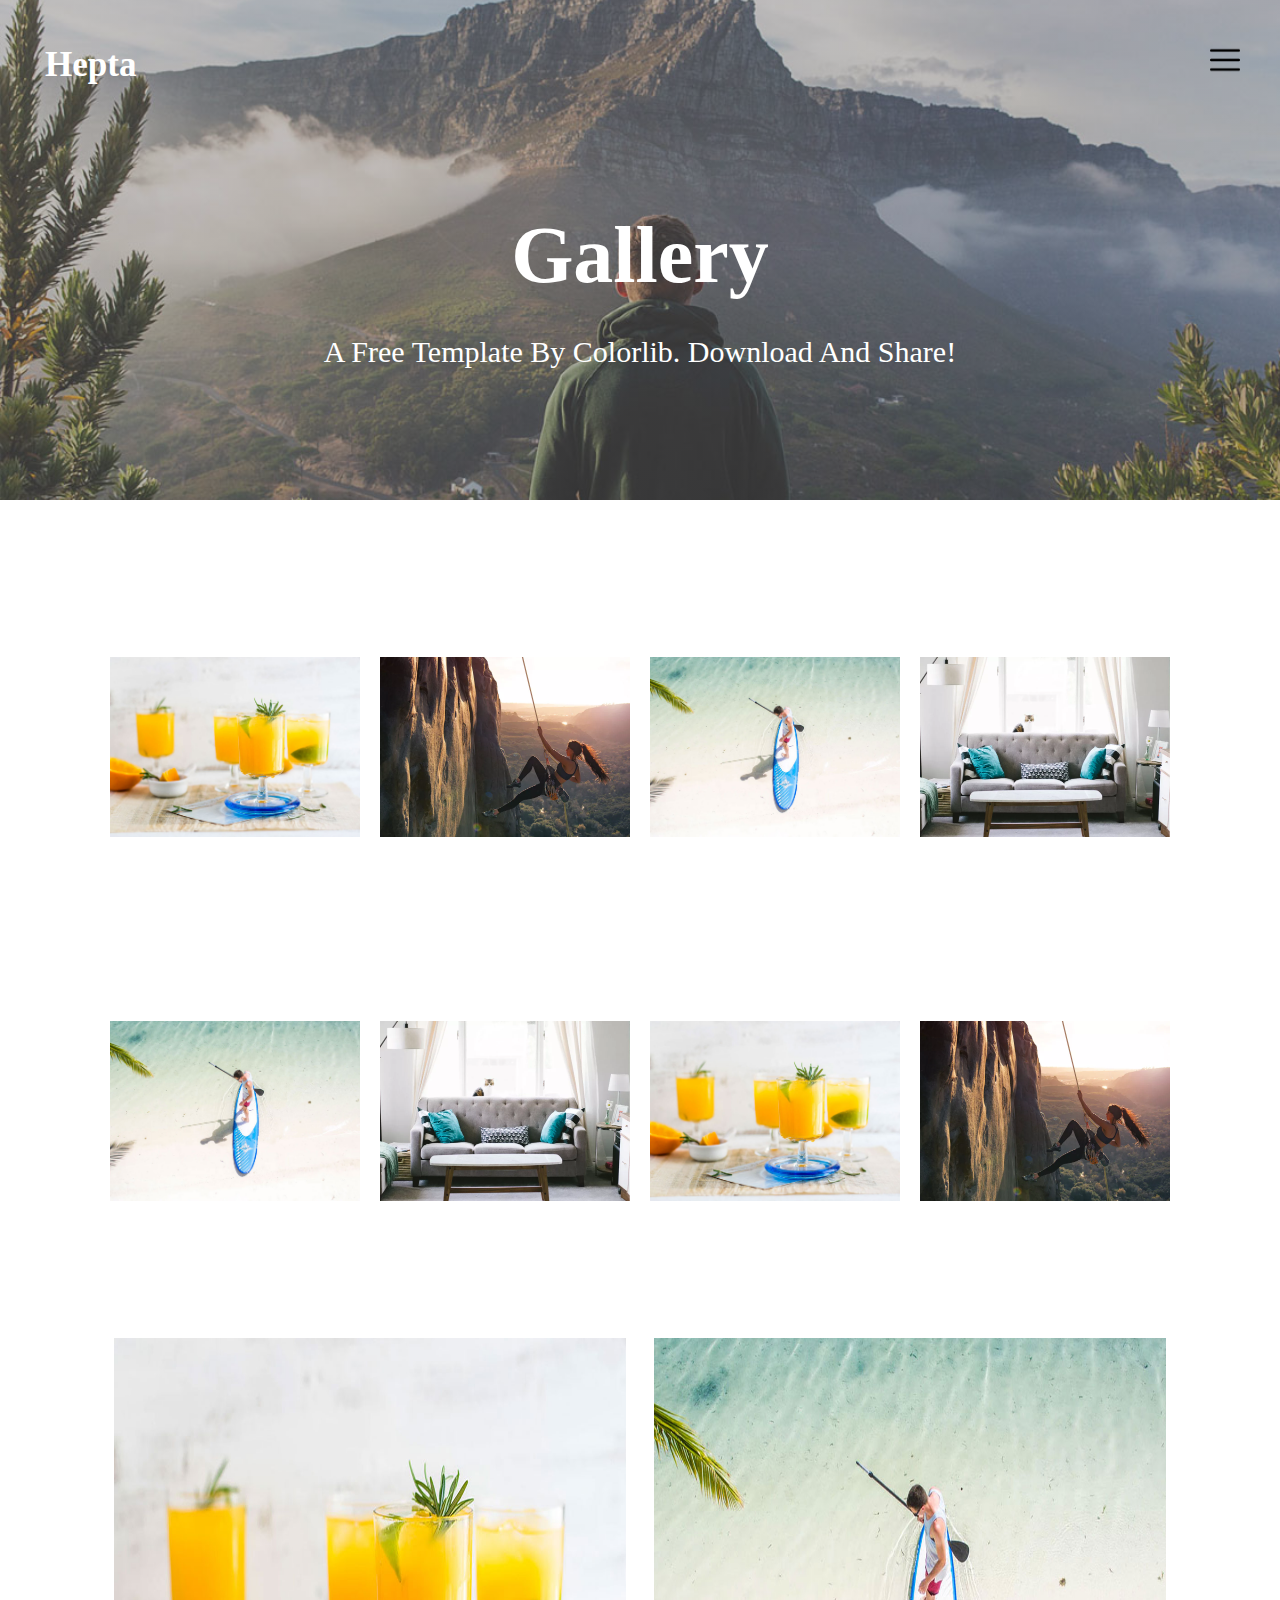
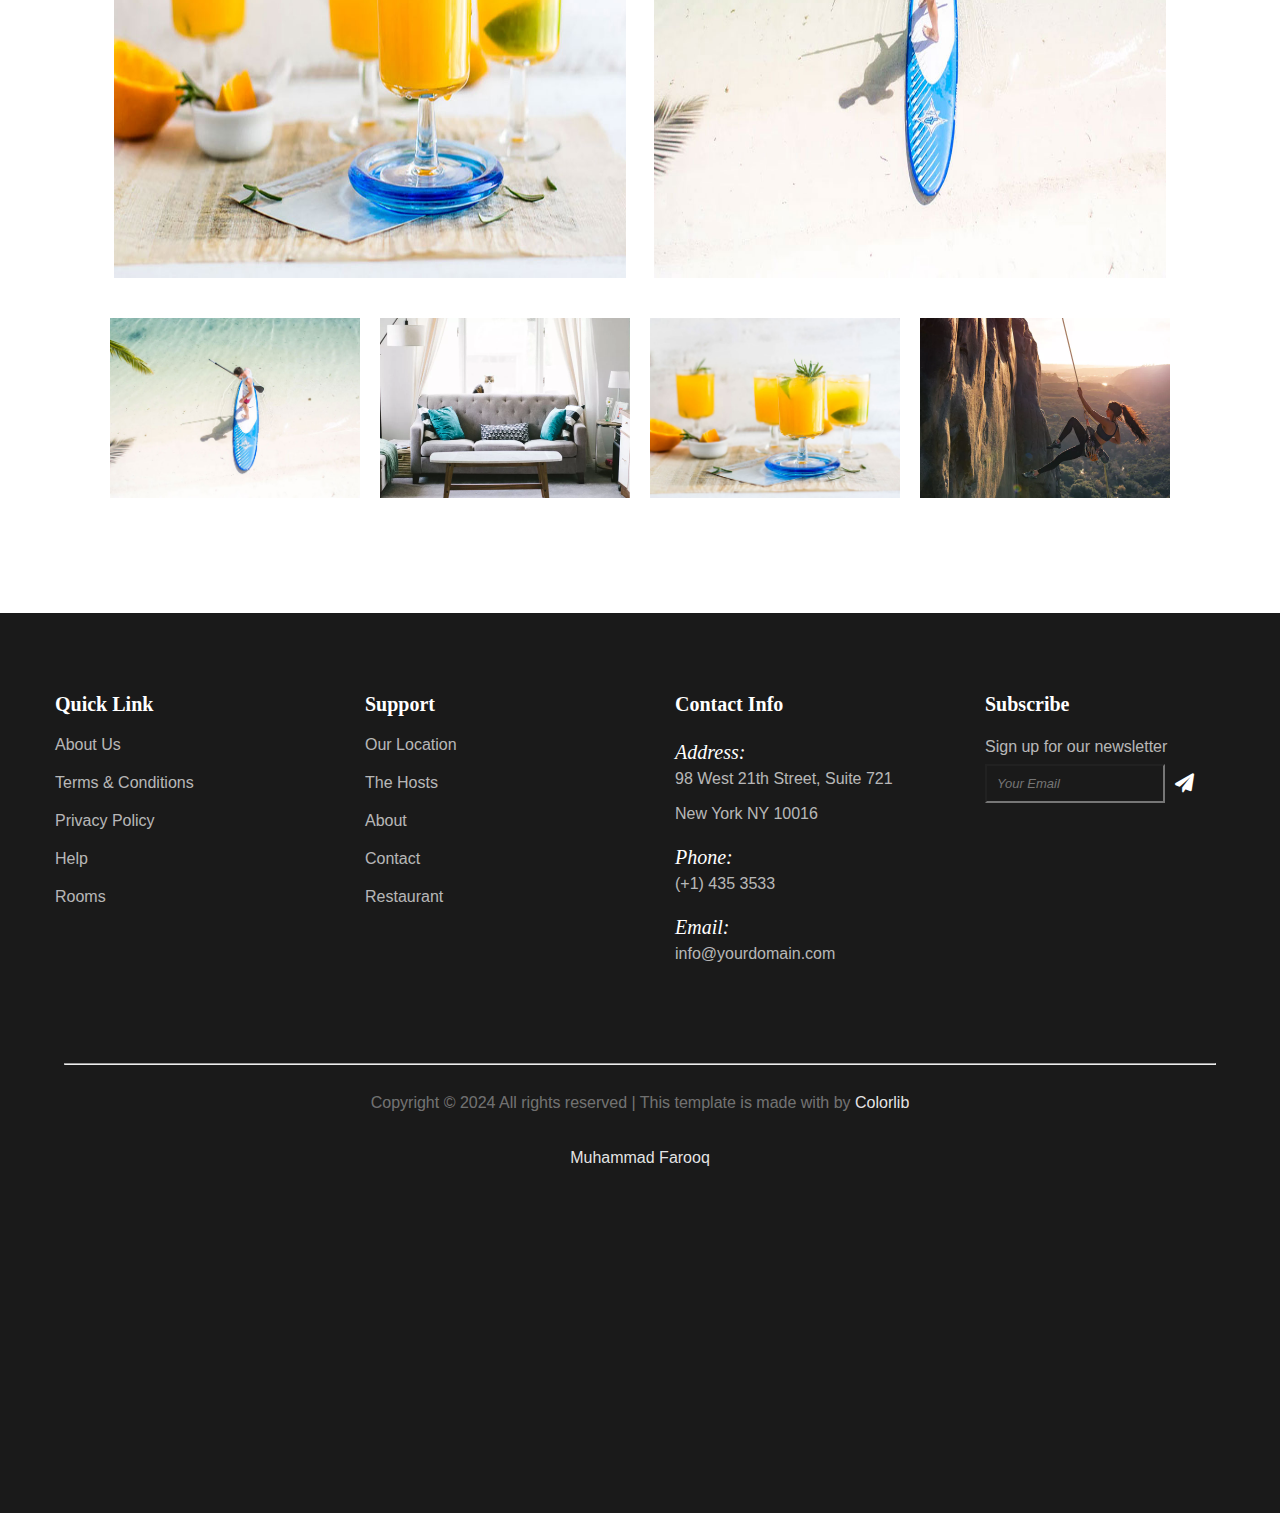
<file: Gallery.html>
<!DOCTYPE html>
<html lang="en">
<head>
    <meta charset="UTF-8">
    <meta name="viewport" content="width=device-width, initial-scale=1.0">
    <title>Gallery</title>
    <link rel="stylesheet" href="style.css">
    <link rel="stylesheet" href="about.css">
    <link rel="preconnect" href="https://fonts.googleapis.com">
    <link rel="preconnect" href="https://fonts.gstatic.com" crossorigin>
    <link href="https://fonts.googleapis.com/css2?family=DM+Serif+Display:ital@0;1&display=swap" rel="stylesheet">
    <link rel="stylesheet" href="https://cdnjs.cloudflare.com/ajax/libs/font-awesome/6.0.0-beta3/css/all.min.css">
    <style>
        body,html{
         overflow-x: hidden;      
        }
 .main {
    background: linear-gradient(rgba(102, 98, 98, 0.4), rgba(81, 81, 83, 0.4)), url('slider-2.jpg') no-repeat center center/cover;
    background-size: cover;
    width: 100%;
    height: 500px;
        }
        .istimg{
       
            width: auto;
            height: 92vh;
        
            display: flex;
            flex-wrap: wrap;
            justify-content: space-around;
            align-items: center;
            padding: 100px 100px 0 100px;
            padding-bottom: 0;
        }
        .istimg img{
            width: 250px;
            height: 180px;
            margin-bottom: 60px;
        }
        .secondimg{
            width: auto;
            height: 65vh;
            padding: 20px 100px 0 100px;
            
            display: flex;
            flex-wrap: wrap;
            justify-content: space-around;
        }
        .secondimg img{
            height: 60vh;
            width: 40vw;
        }
        .thirdimg{
            height: 200px;
            width: auto;
            display: flex;
            justify-content: space-around;
            align-items: center;
            padding: 0px 100px 0 100px;
            margin-bottom: 100px;
            

        }
        .thirdimg img{
            width: 250px;
            height: 180px;
           
        }
        @media (max-width: 768px) {
            .hangerbar img{
          width: 28px;
          height: 28px;
        }
            .text1{
            font-size: 30px;
        }
        .logo{
            font-size: 25px;
        }
        .istimg{
            margin-top: 2em;
            flex-direction: row;
            padding: 0px;
        }
        .thirdimg{
          display: none;
        }
        .secondimg{
           
            display: none;
        }
        .footer{
            margin-top: 74em;
        }
        }
    </style>
</head>
<body>
    <div class="main">
        <div class="header">
            <div class="logo">
                <h3>hepta</h3>
            </div>
            <div class="hangerbar">

               <a href="menubar.html"><img src="menu.png" alt="Logo"></a>
            </div>
        </div>
        <div class="text1">
           Gallery
        </div>
        <div class="text2">
            A free template by colorlib. Download and share!
        </div>
        
    </div>


    <div class="istimg">
        <img src="slider-6.jpg" alt="">
        <img src="slider-7.webp" alt="">
        <img src="slider-5.jpg" alt="">
        <img src="slider-8.webp" alt="">

        <img src="slider-5.jpg" alt="">
        <img src="slider-8.webp" alt="">
        <img src="slider-6.jpg" alt="">
        <img src="slider-7.webp" alt="">
    </div>
    <div class="secondimg">
        <img src="slider-6.jpg" alt=""><img src="slider-5.jpg" alt="">
    </div>
    <div class="thirdimg">
        <img src="slider-5.jpg" alt="">
        <img src="slider-8.webp" alt="">
        <img src="slider-6.jpg" alt="">
        <img src="slider-7.webp" alt="">
    </div>

    <div class="footer">
        <div class="Fitemall">
            <div class="Fitem1">
                <h1>Quick Link</h1>
        
                <ul>
                    <div class="ul">
                    <li><a href="">About Us</a></li>
                    <li><a href="">Terms & Conditions</a></li>
                    <li><a href="">Privacy Policy</a></li>
                    <li><a href="">Help</a></li>
                    <li><a href="">Rooms</a></li>
                </div>
                    
                </ul>
            </div>
            <div class="Fitem2">
                <h1>Support</h1>
                <ul>
                    <div class="ul">
                    <li><a href="">Our Location</a></li>
                    <li><a href="">The Hosts</a></li>
                    <li><a href="">About</a></li>
                    <li><a href="">Contact</a></li>
                    <li><a href="">Restaurant</a></li>
                </div>
                </ul>
            </div>
            <div class="Fitem3">
                <h1>Contact Info</h1>
                <h6>Address:</h6>
                <p>98 West 21th Street, Suite 721 New York NY 10016</p>
                <h6>Phone:</h6>
                <p>(+1) 435 3533</p>
                <h6>Email:</h6>
                <p>info@yourdomain.com</p>
            </div>
            <div class="Fitem4">
                <h1>Subscribe</h1>
                <p>Sign up for our newsletter</p>
                <div class="input-container">
                    <input type="email" placeholder="Your email">
                    <button type="submit"><i class="fas fa-paper-plane"></i></button>
                </div>
            </div>
        </div>
        <div class="lastitem">
            <hr>
            <p>Copyright © 2024 All rights reserved | This template is made with  by<span> Colorlib</span></p>
            <p><span>Muhammad Farooq</span></p>
            
        </div>
        </div>
</body>
</html>
</file>
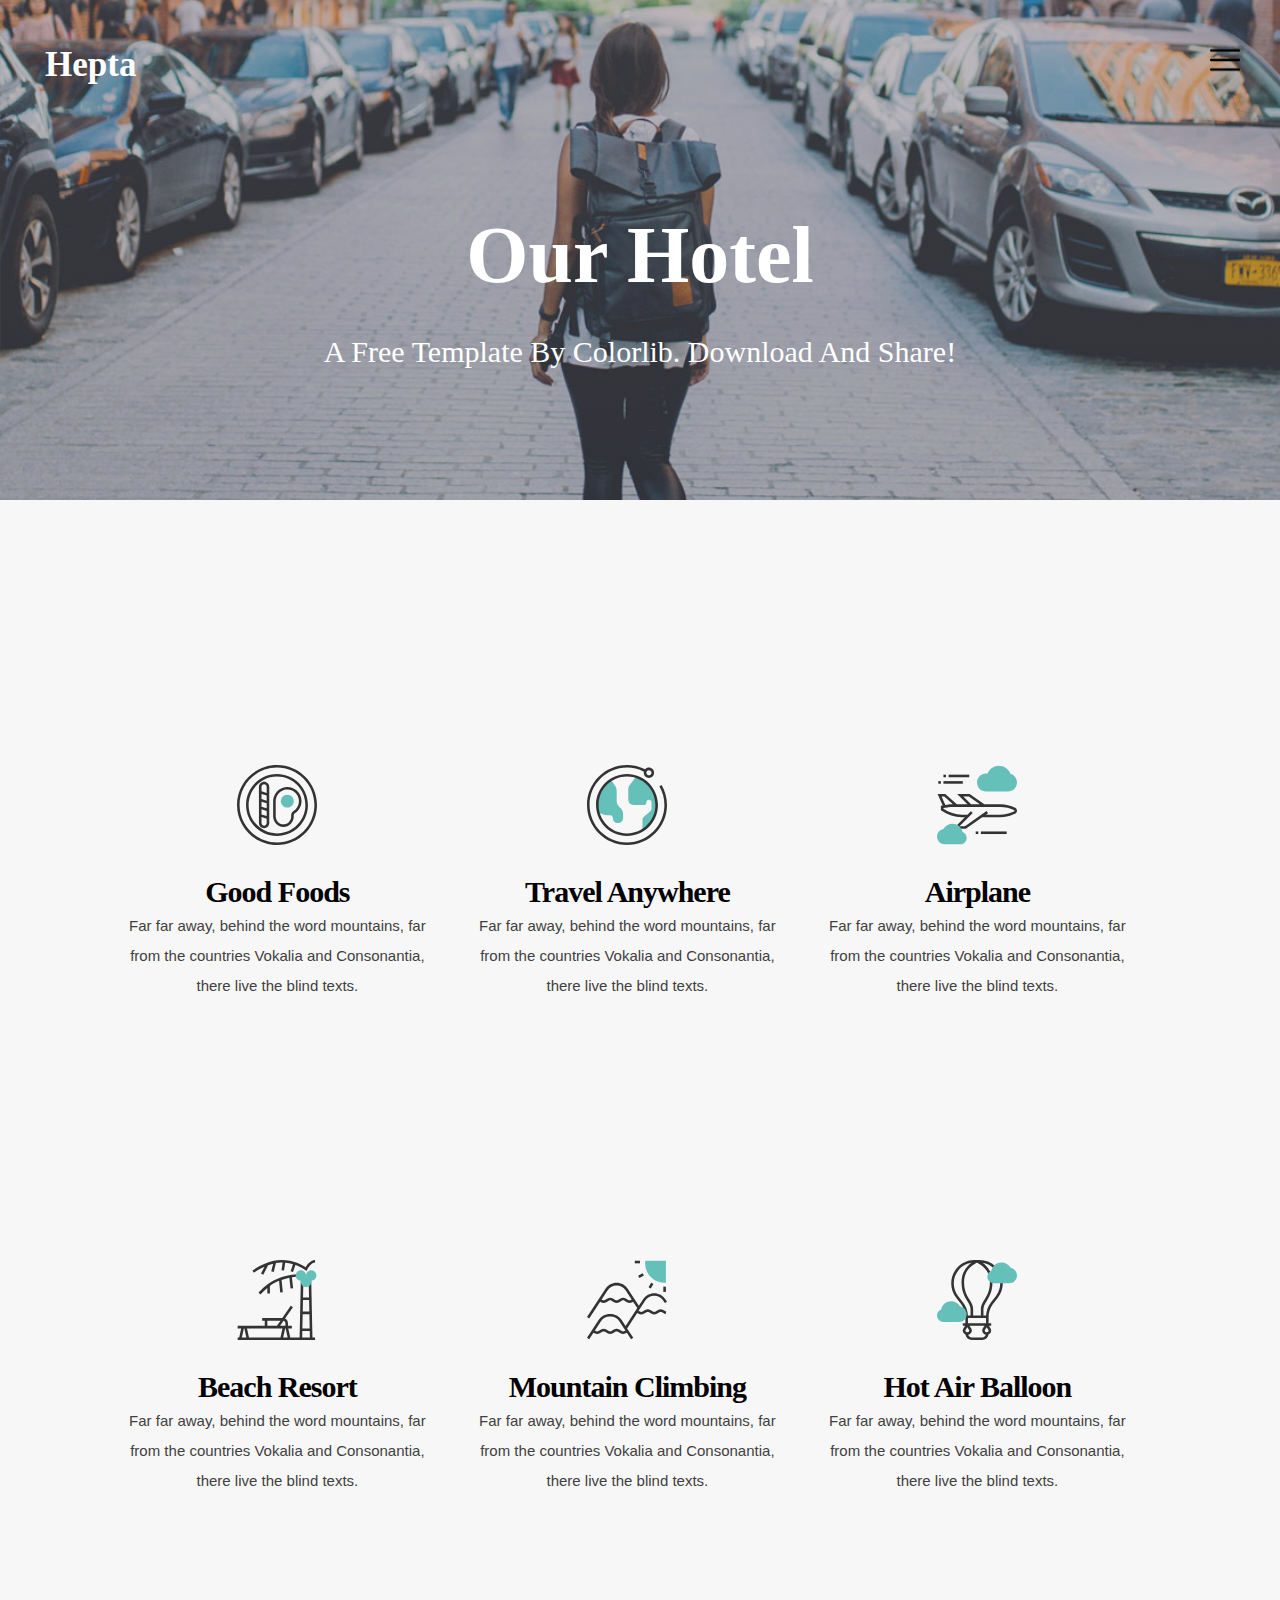
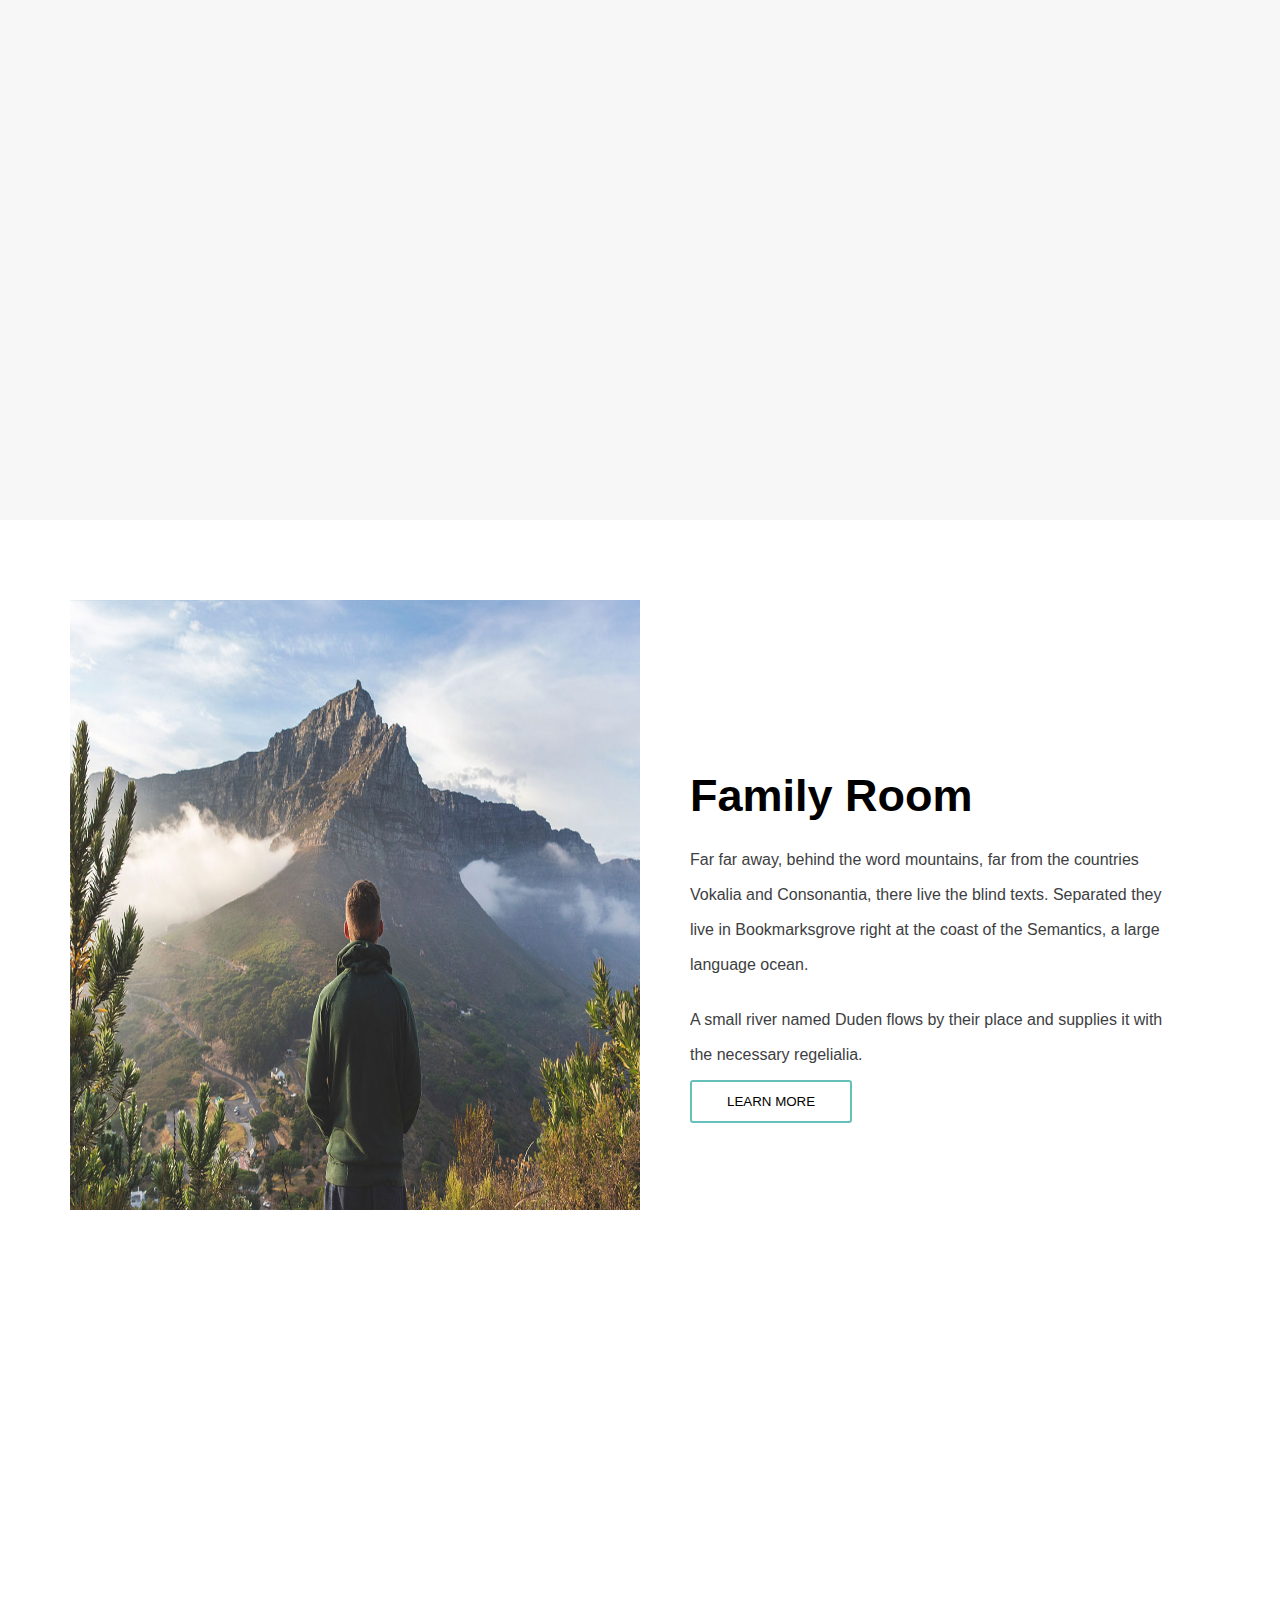
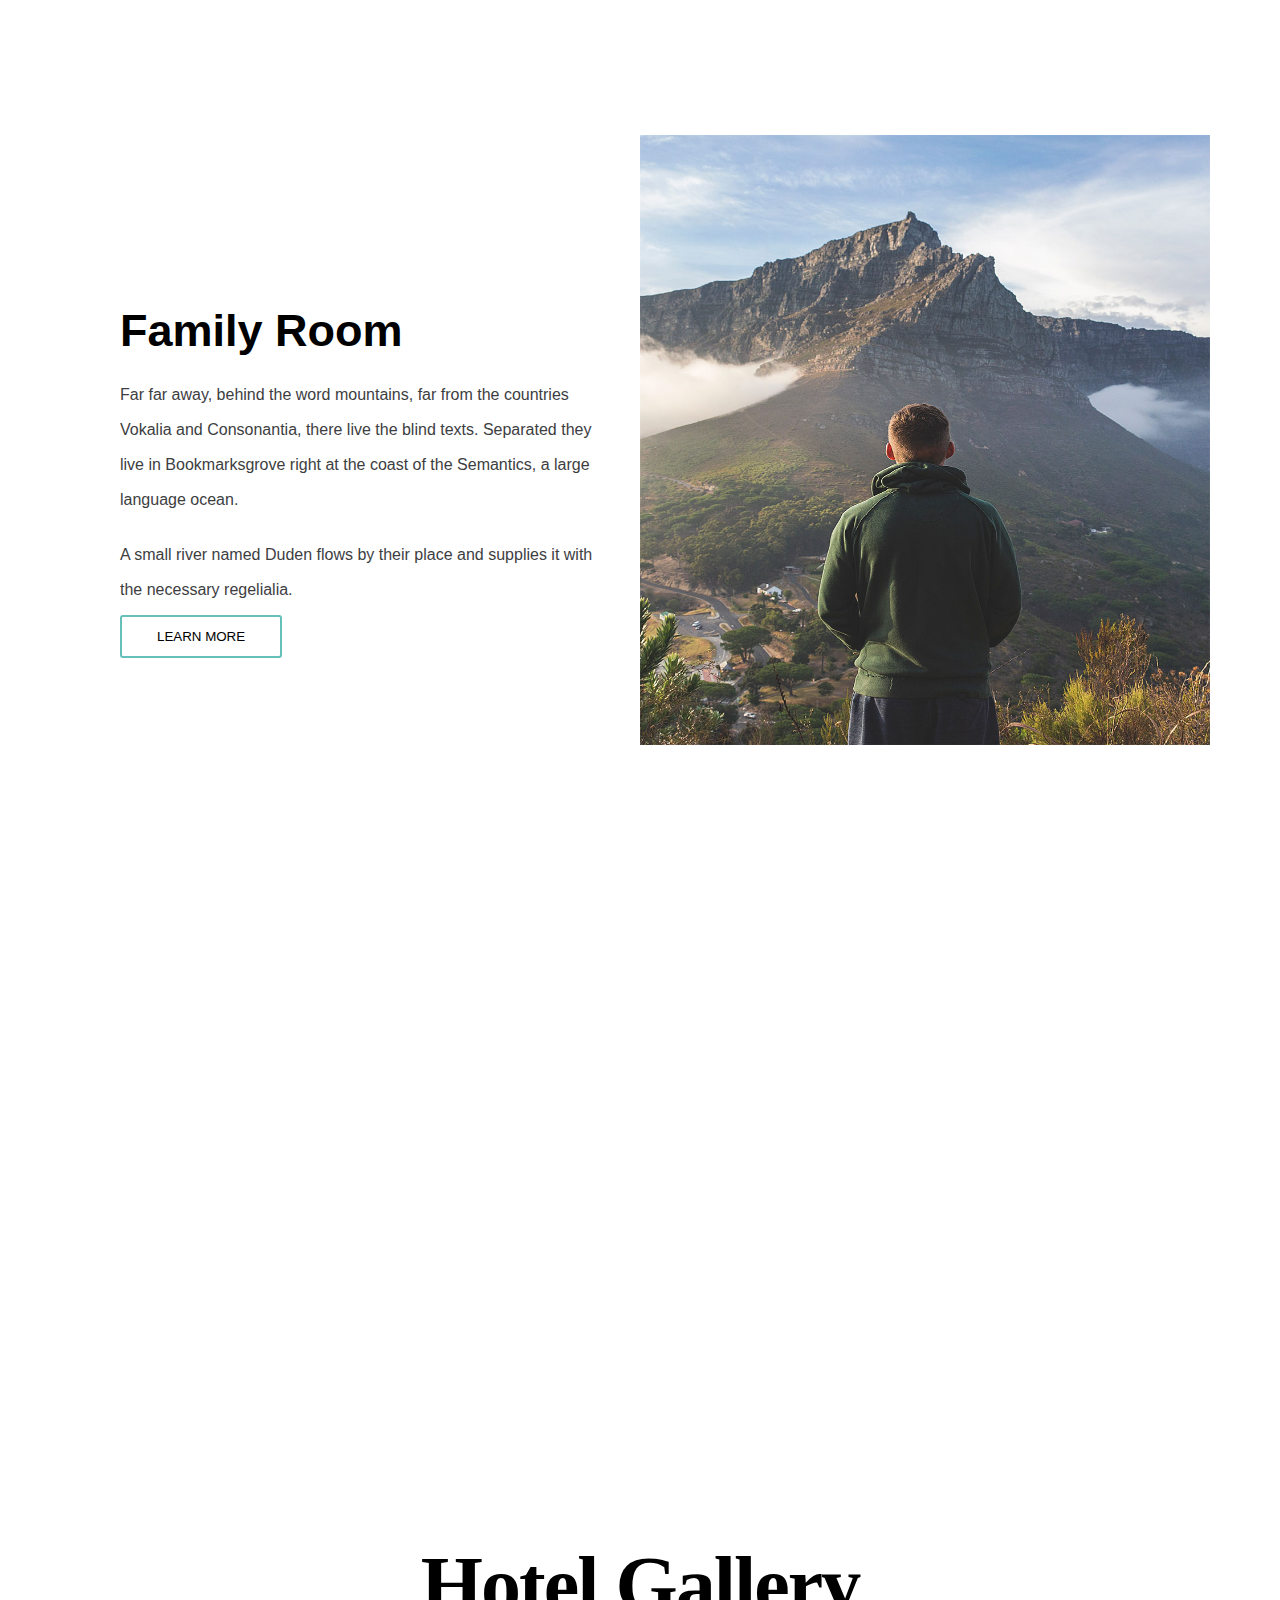
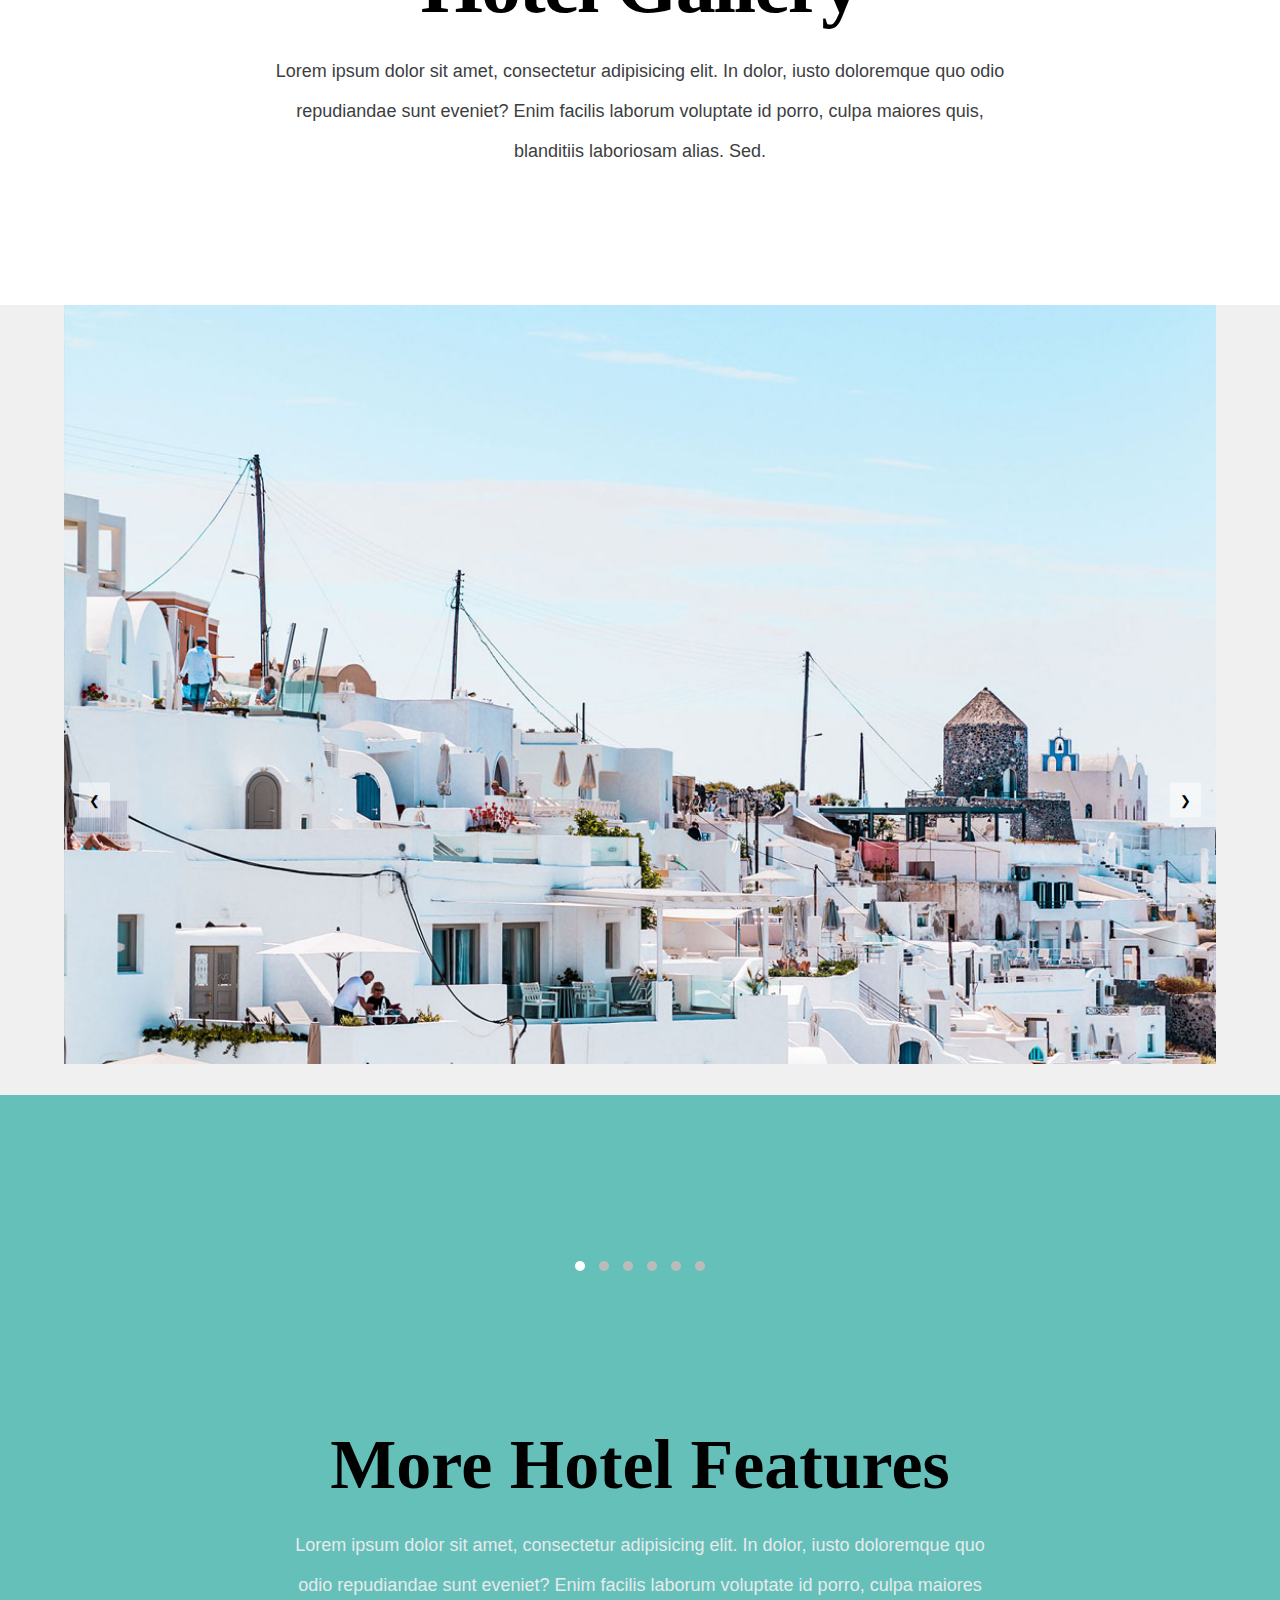
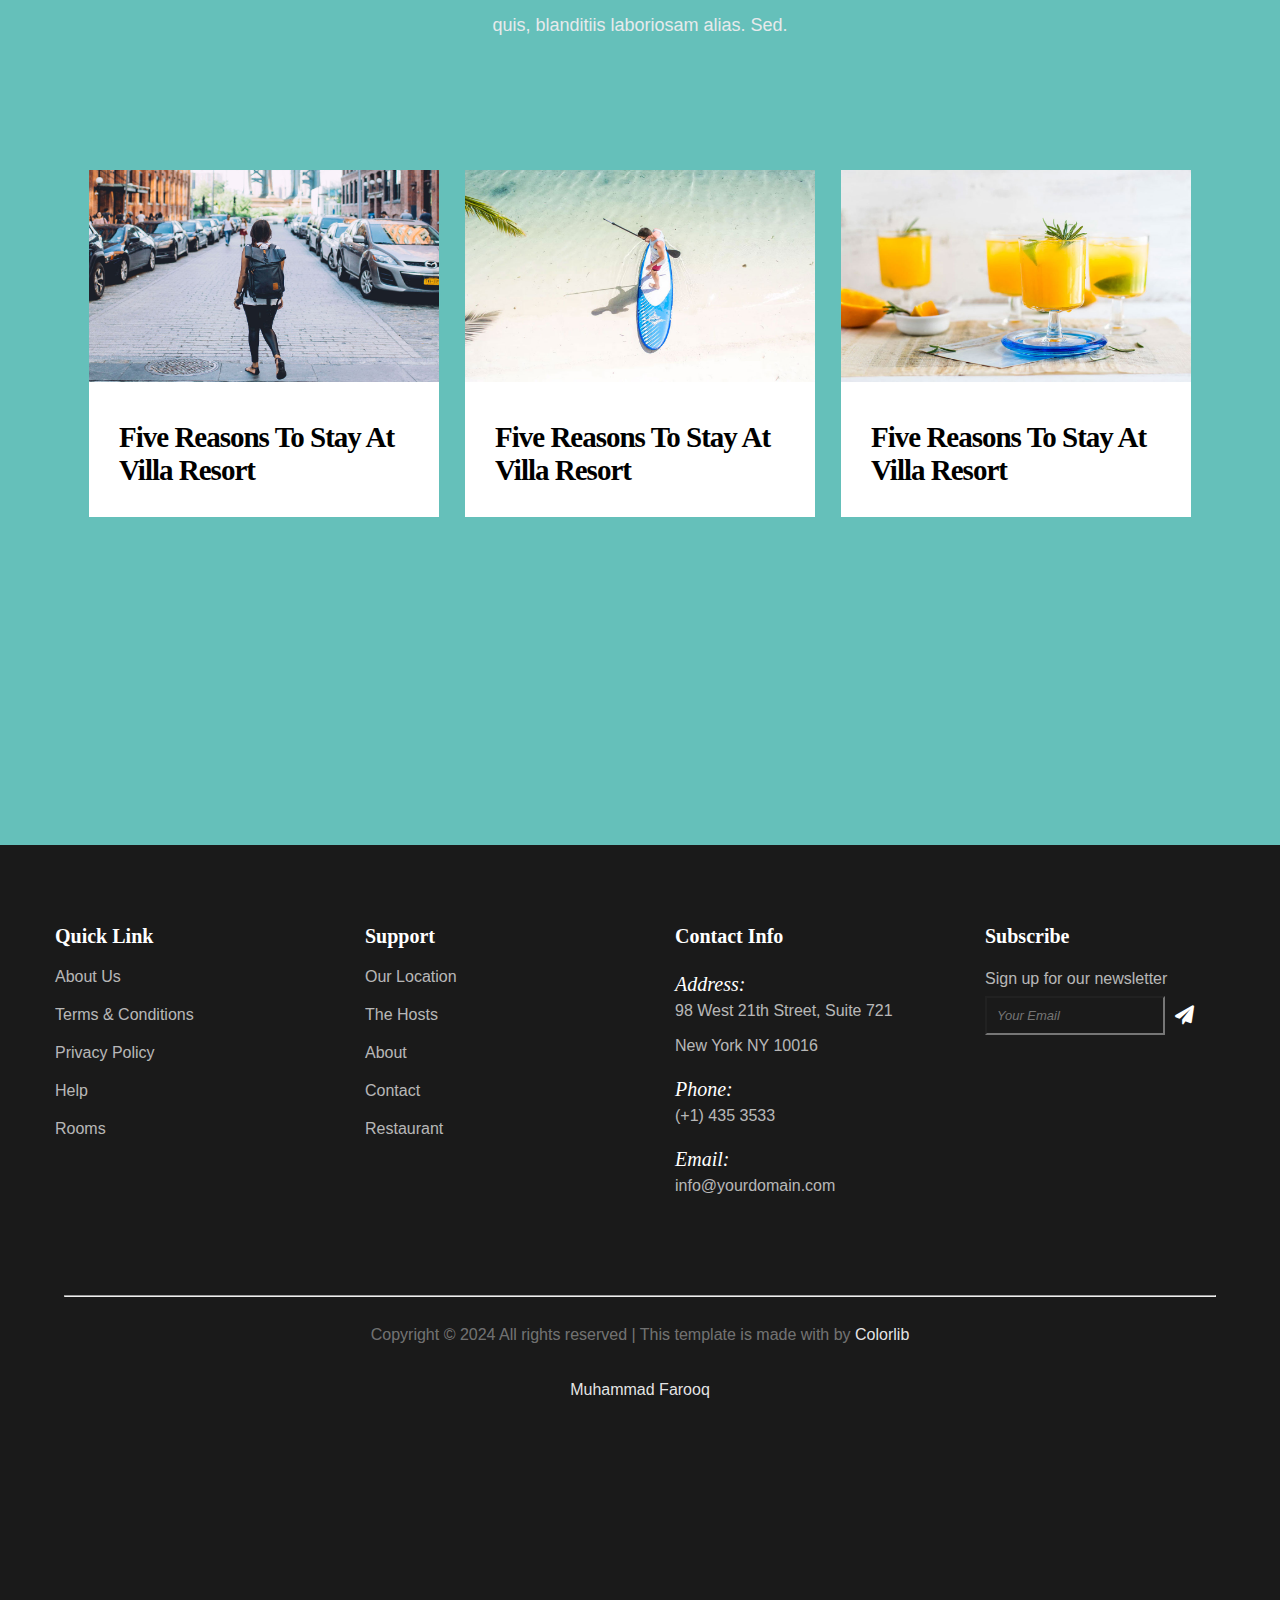
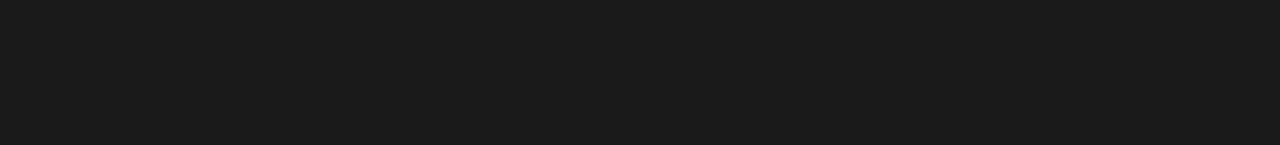
<file: Hotel.html>
<!DOCTYPE html>
<html lang="en">
<head>
    <meta charset="UTF-8">
    <meta name="viewport" content="width=device-width, initial-scale=1.0">
    <title>Hotel</title>
    <link rel="stylesheet" href="style.css">
    <link rel="preconnect" href="https://fonts.googleapis.com">
    <link rel="preconnect" href="https://fonts.gstatic.com" crossorigin>
    <link href="https://fonts.googleapis.com/css2?family=DM+Serif+Display:ital@0;1&display=swap" rel="stylesheet">
    <link rel="stylesheet" href="https://cdnjs.cloudflare.com/ajax/libs/font-awesome/6.0.0-beta3/css/all.min.css">
    <style>
        .main {
    background: linear-gradient(rgba(102, 98, 98, 0.4), rgba(81, 81, 83, 0.4)), url('slider-4.jpg') no-repeat center center/cover;
    background-size: cover;
    width: 100%;
    height: 500px;
        }

     .hotelmian2{
        margin-top: -215px;
        overflow: hidden;
     }
     .main2{
        border: none;
     }
     .main2h2{
    font-size: 45px;
    font-family: "Nunito", sans-serif; 
     }
     .hotelbtn{
     text-transform: uppercase;
     padding: 12px 35px;
     margin-top: 8px;
     background-color: transparent;
     border: 2px solid  #65c0ba;
     border-radius: 3px;
     }
     @media (max-width: 768px) {
        .main3{
            margin-top: 0px;
            height: 280vh;
            margin-bottom: 20em;
        }
       
    
    
        .text1{
            font-size: 30px;
        }
        .logo{
            font-size: 25px;
        }
        .main2{

margin-top: -20em;
flex-direction: row;
        }
        .imgmain2{
          
            width: 100%;
            display: none;
            
        }
       
        .hotelbtn{
           margin-top: -20em;
            position: absolute;
            
        }
        .hotelmian2{
            display: none;
        }
        .textmain2{
            background-color: rgb(247, 247, 247);
           height: 60vh;
           margin-bottom: 0;
        }
        .main4{
            margin-top: -47em;
        }
        .main5{
            padding: 10px;
        }
        .itemblog1, .itemblog2, .itemblog3{
           width: 90vw;
           height: auto;
        
        }
        .footer{
            margin-top: 400px;
        }
        .hangerbar img{
          width: 28px;
          height: 28px;
        }
    
       
     }
    </style>
</head>
<body>
    <div class="main">
        <div class="header">
            <div class="logo">
                <h3>hepta</h3>
            </div>
            <div class="hangerbar">

               <a href="menubar.html"><img src="menu.png" alt="Logo"></a>
            </div>
        </div>
        <div class="text1">
            Our Hotel
        </div>
        <div class="text2">
            A free template by colorlib. Download and share!
        </div>
        
    </div>


    <div class="main3">
    
        <div class="miansec2">
            <div class="item1">
                <img class="itemimg" src="item 1.svg" alt="">
                <h1>Good Foods</h1>
                <p>Far far away, behind the word mountains, far from the countries Vokalia and Consonantia, there live
                    the blind texts.</p>
            </div>
            <div class="item2">
                <img class="itemimg" src="item2.svg" alt="">
                <h1>Travel Anywhere</h1>
                <p>Far far away, behind the word mountains, far from the countries Vokalia and Consonantia, there live
                    the blind texts.</p>
            </div>
            <div class="item3">
                <img class="itemimg" src="item3.svg" alt="">
                <h1>Airplane</h1>
                <p>Far far away, behind the word mountains, far from the countries Vokalia and Consonantia, there live
                    the blind texts.</p>
            </div>
            <div class="item4">
                <img class="itemimg" src="item4.svg" alt="">
                <h1>Beach Resort</h1>
                <p>Far far away, behind the word mountains, far from the countries Vokalia and Consonantia, there live
                    the blind texts.</p>
            </div>
            <div class="item5">
                <img class="itemimg" src="item5.svg" alt="">
                <h1>Mountain Climbing</h1>
                <p>Far far away, behind the word mountains, far from the countries Vokalia and Consonantia, there live
                    the blind texts.</p>
            </div>
            <div class="item6">
                <img class="itemimg" src="item6.svg" alt="">
                <h1>Hot Air Balloon</h1>
                <p>Far far away, behind the word mountains, far from the countries Vokalia and Consonantia, there live
                    the blind texts.</p>
            </div>
        </div>
    </div>


    <div class="main2">
        <div class="imgmain2">
            <img src="slider-2.jpg" alt="farooq">
        </div>

        <div class="textmain2">
            <h1 class="main2h2">Family Room</h1>
            <p class="main2p">Far far away, behind the word mountains, far from the countries Vokalia and Consonantia,
                there live the blind texts. Separated they live in Bookmarksgrove right at the coast of the Semantics, a
                large language ocean.</p>
            <p class="p2">A small river named Duden flows by their place and supplies it with the necessary regelialia. </p>
            <button class="hotelbtn">learn more</button>
        </div>
    </div>
    <div class="main2  hotelmian2">
        <div class="textmain2">
            <h1 class="main2h2">Family Room</h1>
            <p class="main2p">Far far away, behind the word mountains, far from the countries Vokalia and Consonantia,
                there live the blind texts. Separated they live in Bookmarksgrove right at the coast of the Semantics, a
                large language ocean.</p>
            <p class="p2">A small river named Duden flows by their place and supplies it with the necessary regelialia. </p>
            <button class="hotelbtn">learn more</button>
        </div>
        <div class="imgmain2">
            <img src="img_1_long.jpg" alt="">
        </div>
    </div>

 <!-- 4 div here -->
 <div class="main4">
    <h1>Hotel Gallery</h1>
    <p>Lorem ipsum dolor sit amet, consectetur adipisicing elit. In dolor, iusto doloremque quo odio repudiandae sunt eveniet? Enim facilis laborum voluptate id porro, culpa maiores quis, blanditiis laboriosam alias. Sed.</p>
</div>
<!-- slider -->
<div class="slidermian">
    <div class="slider-container">
        <div class="slider">
            <div class="slides">
                <div class="slide"><img src="slider-1.jpg" alt="Image 1"></div>
                <div class="slide"><img src="slider-2.jpg" alt="Image 2"></div>
                <div class="slide"><img src="slider-3.jpg" alt="Image 3"></div>
                <div class="slide"><img src="slider-4.jpg" alt="Image 4"></div>
                <div class="slide"><img src="slider-5.jpg" alt="Image 5"></div>
                <div class="slide"><img src="slider-6.jpg" alt="Image 6"></div>
            </div>
            <button class="prev" onclick="prevSlide()">&#10094;</button>
            <button class="next" onclick="nextSlide()">&#10095;</button>
        </div>
        <div class="dots">
            <span class="dot" onclick="currentSlide(1)"></span>
            <span class="dot" onclick="currentSlide(2)"></span>
            <span class="dot" onclick="currentSlide(3)"></span>
            <span class="dot" onclick="currentSlide(4)"></span>
            <span class="dot" onclick="currentSlide(5)"></span>
            <span class="dot" onclick="currentSlide(6)"></span>
        </div>
    </div>

</div>
<!-- div 5 here -->
<div class="main5">

    <div class="blog">
        <div class="blogcontent">
        <h1>More Hotel Features</h1>
        <p>Lorem ipsum dolor sit amet, consectetur adipisicing elit. In dolor, iusto doloremque quo odio repudiandae sunt eveniet? Enim facilis laborum voluptate id porro, culpa maiores quis, blanditiis laboriosam alias. Sed.</p>
        </div>
        <div class="mian5pic">
            <div class="itemblog1">
                <img src="slider-4.jpg" alt="image1">
                <div class="blogall">
                 
                <h1>Five Reasons to Stay at Villa Resort</h1>
                
            </div>
            </div>
            <div class="itemblog2">
                <img src="slider-5.jpg" alt="image2">
                <div class="blogall">
            
                <h1>Five Reasons to Stay at Villa Resort</h1>
             
            </div>
            </div>
            <div class="itemblog3">
                <img src="slider-6.jpg" alt="image3">
                <div class="blogall">
                  
                <h1>Five Reasons to Stay at Villa Resort</h1>
               
                </div>
            </div>
        </div>
    </div>
</div>


<div class="footer">
<div class="Fitemall">
    <div class="Fitem1">
        <h1>Quick Link</h1>

        <ul>
            <div class="ul">
            <li><a href="">About Us</a></li>
            <li><a href="">Terms & Conditions</a></li>
            <li><a href="">Privacy Policy</a></li>
            <li><a href="">Help</a></li>
            <li><a href="">Rooms</a></li>
        </div>
            
        </ul>
    </div>
    <div class="Fitem2">
        <h1>Support</h1>
        <ul>
            <div class="ul">
            <li><a href="">Our Location</a></li>
            <li><a href="">The Hosts</a></li>
            <li><a href="">About</a></li>
            <li><a href="">Contact</a></li>
            <li><a href="">Restaurant</a></li>
        </div>
        </ul>
    </div>
    <div class="Fitem3">
        <h1>Contact Info</h1>
        <h6>Address:</h6>
        <p>98 West 21th Street, Suite 721 New York NY 10016</p>
        <h6>Phone:</h6>
        <p>(+1) 435 3533</p>
        <h6>Email:</h6>
        <p>info@yourdomain.com</p>
    </div>
    <div class="Fitem4">
        <h1>Subscribe</h1>
        <p>Sign up for our newsletter</p>
        <div class="input-container">
            <input type="email" placeholder="Your email">
            <button type="submit"><i class="fas fa-paper-plane"></i></button>
        </div>
    </div>
</div>
<div class="lastitem">
    <hr>
    <p>Copyright © 2024 All rights reserved | This template is made with  by<span> Colorlib</span></p>
    <p><span>Muhammad Farooq</span></p>
    
</div>
</div>


<script src="script.js"></script>
    
    
</body>
</html>
</file>
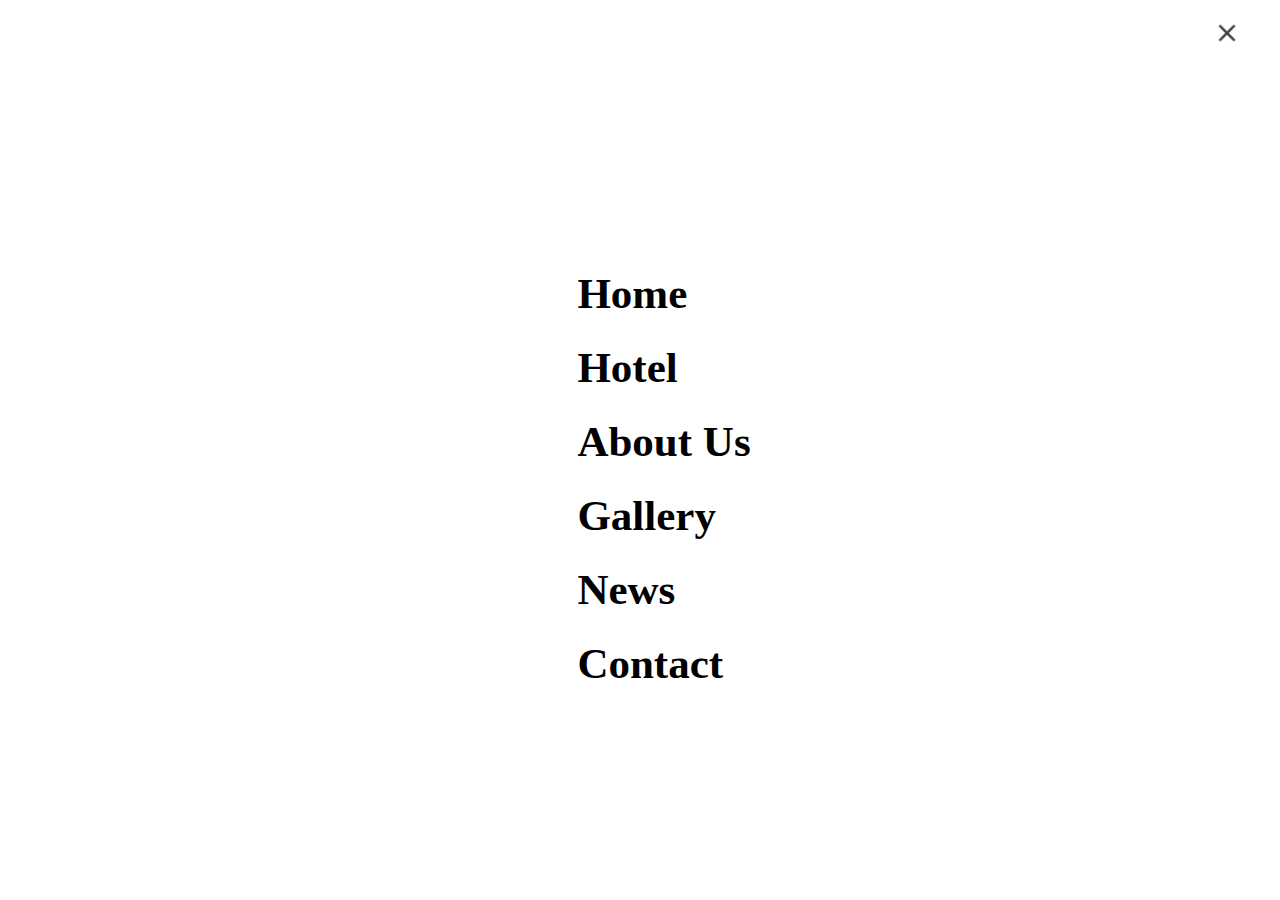
<file: menubar.html>
<!DOCTYPE html>
<html lang="en">
<head>
    <meta charset="UTF-8">
    <meta name="viewport" content="width=device-width, initial-scale=1.0">
    <title>Hepta</title>
    <style>
        .main{
            margin: 0;
            display: flex;
            padding: 0;
            align-items: center;
            justify-content: center;
            width: 90vw;
            height: 90vh;
        }
        li{
            list-style: none;
            justify-content: space-between;
            display: flex;
            margin: 25px 0px 20px 120px;
        }
        a{
            text-decoration: none;
            font-size: 43px;
            color: black;
            font-weight: bold;
            font-family: "Abril Fatface", serif;
        }
        a:hover{
            cursor: pointer;
           color: #65c0ba;
           transition: 0.3s;
        }
        a:active{
            color: #65c0ba;
        }
        li:focus{
            color: #65c0ba;
        }
        .img{
            width: 100%;
            height: 7vh;
         
        }
        .img img{
            width: 30px;
            height: 30px;
            float: right;
            margin-right: 30px;
            margin-top: 10px;
        }
        /* 
         font-family: "Abril Fatface", serif; 
        for heading
            font-family: "Nunito", sans-serif; 
            */
            @media (max-width: 576px) {
                .main{
                    margin-left: -50px;
                   white-space: nowrap;
                   
                }
                li,a{
                    font-size: 35px;
                    margin-bottom: 35px;
                }
            }
    </style>
</head>
<body>
    <div class="img">
       <a href="index.html"><img src="close.png" alt=""></a>
    </div>
   <div class="main">
    <ul>
        <a href="index.html"><li>Home</li></a>
        <a href="Hotel.html"> <li>Hotel</li></a>
        <a href="About Us.html"><li>About Us</li></a>
        <a href="Gallery.html"><li>Gallery</li></a>
        <a href="News.html"><li>News</li></a>
        <a href="Contact.html"><li>Contact</li></a>
    </ul>
   </div>
</body>
</html>
</file>
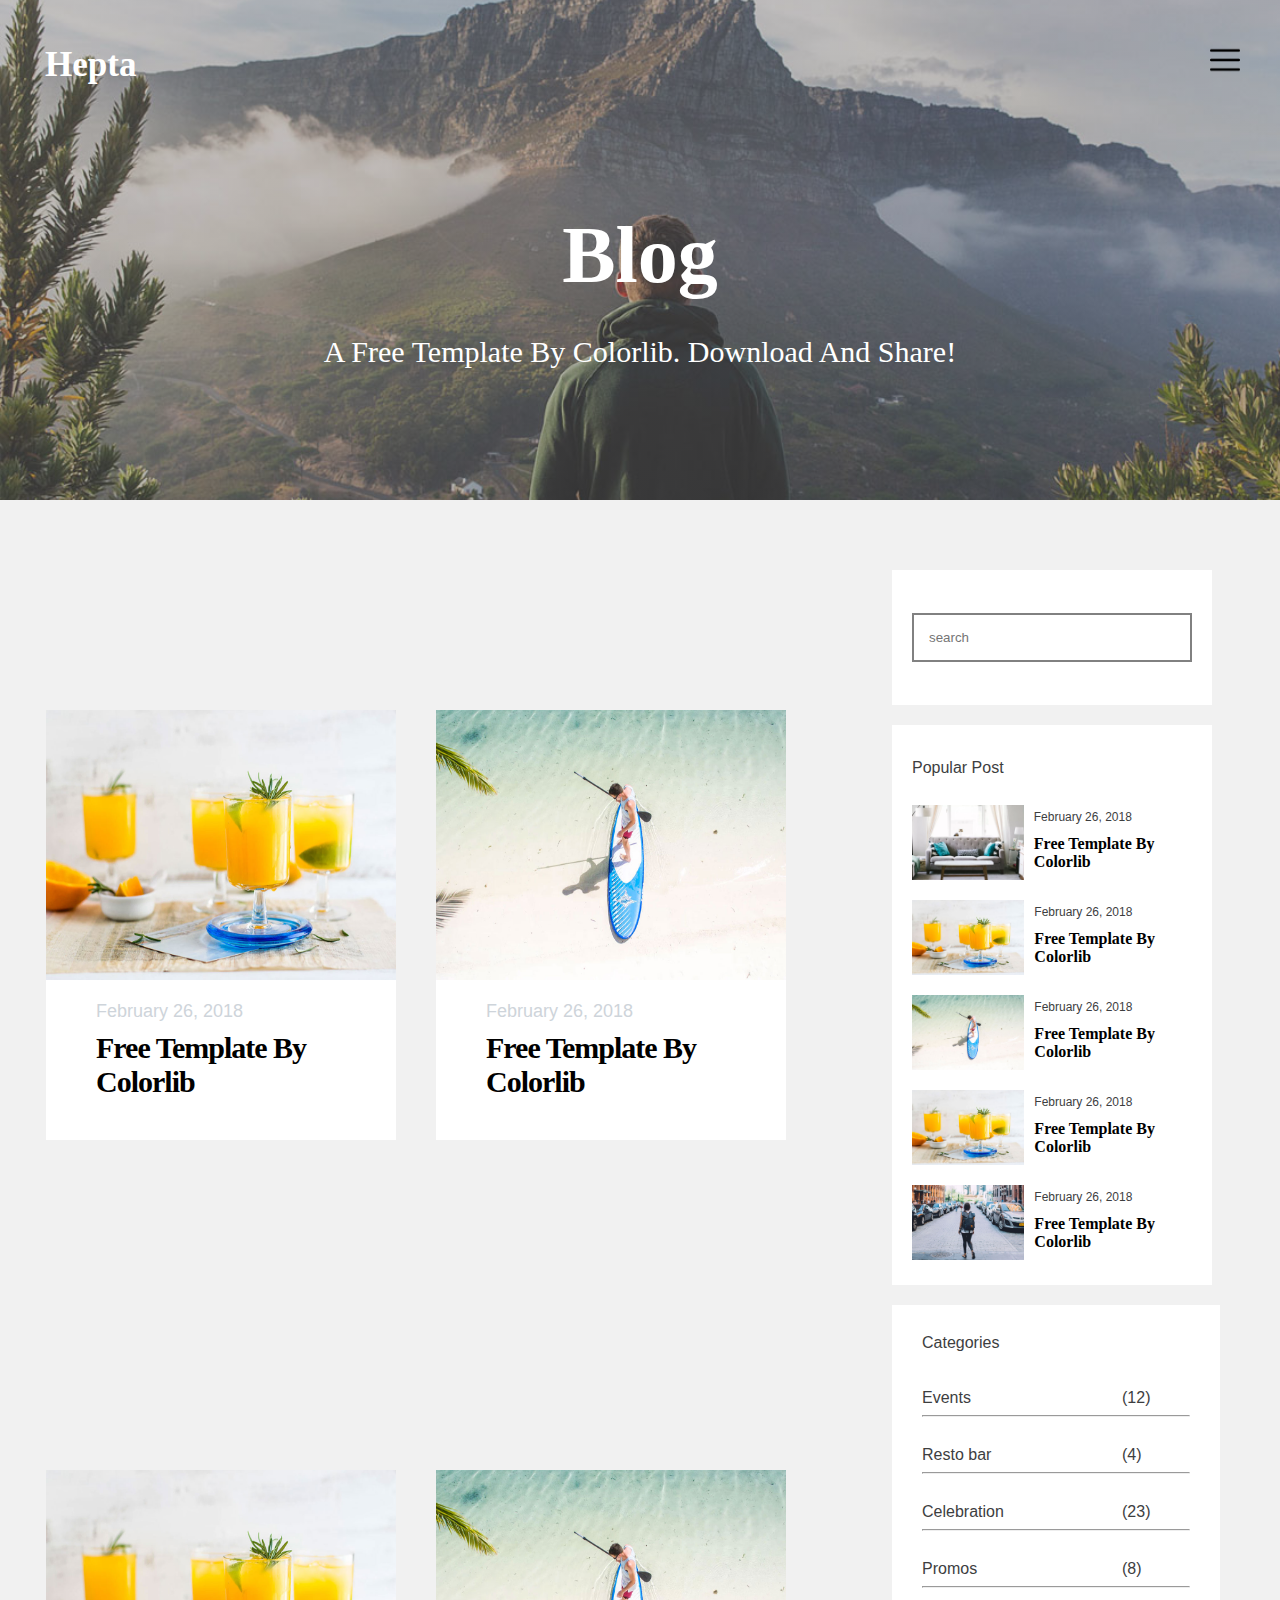
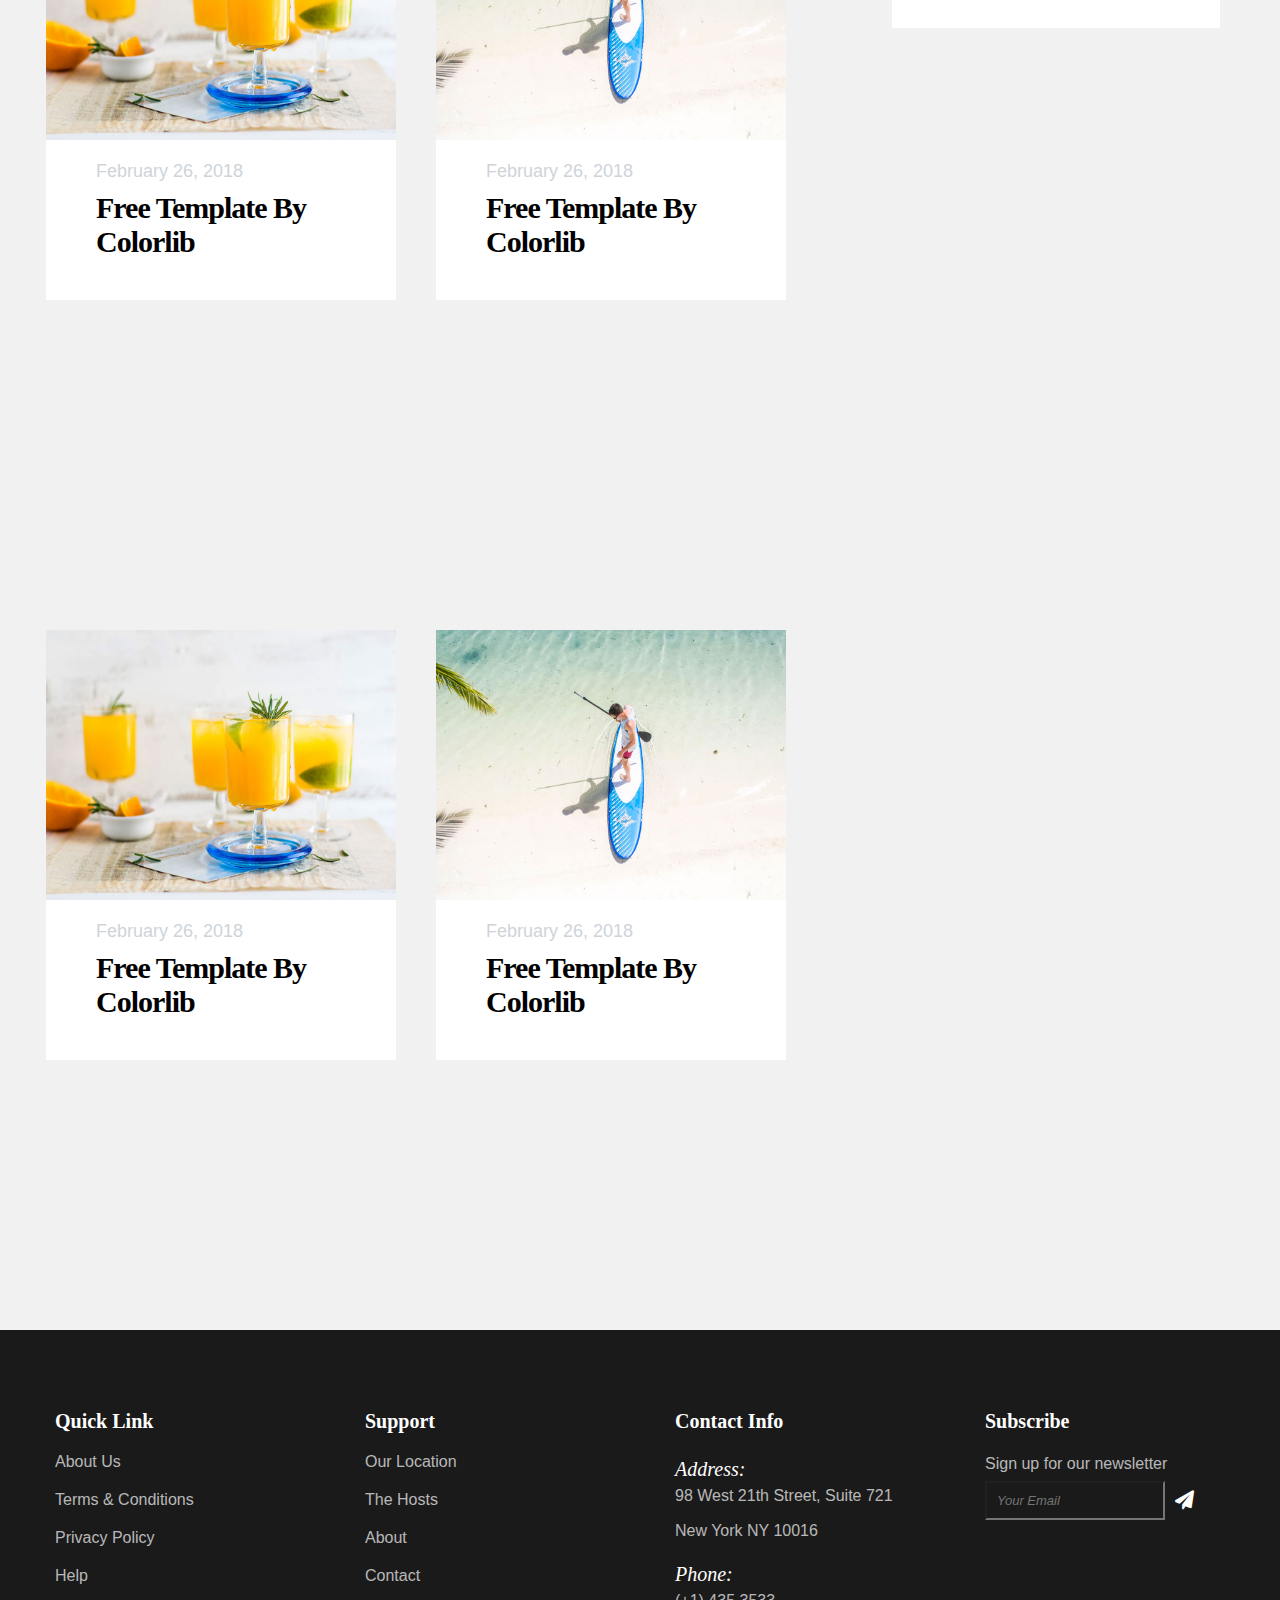
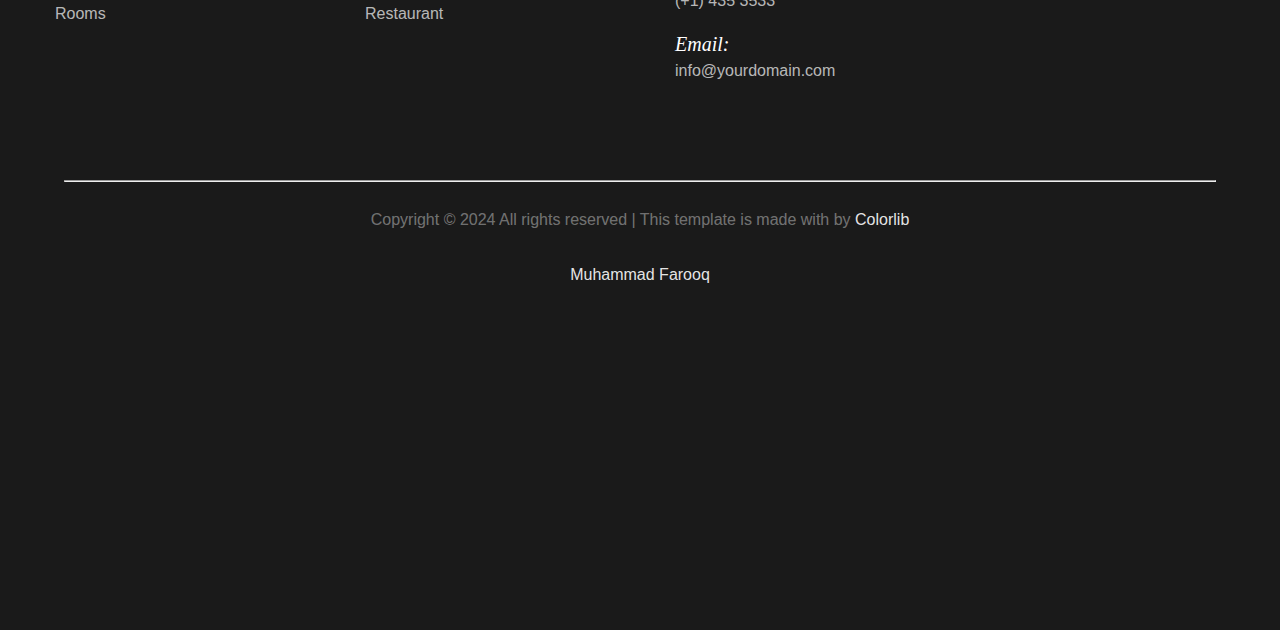
<file: News.html>
<!DOCTYPE html>
<html lang="en">
<head>
    <meta charset="UTF-8">
    <meta name="viewport" content="width=device-width, initial-scale=1.0">
    <title>News</title>
    <link rel="stylesheet" href="style.css">
    <link rel="stylesheet" href="about.css">
    <link rel="preconnect" href="https://fonts.googleapis.com">
    <link rel="preconnect" href="https://fonts.gstatic.com" crossorigin>
    <link href="https://fonts.googleapis.com/css2?family=DM+Serif+Display:ital@0;1&display=swap" rel="stylesheet">
    <link rel="stylesheet" href="https://cdnjs.cloudflare.com/ajax/libs/font-awesome/6.0.0-beta3/css/all.min.css">
    <style>
        .main {
    background: linear-gradient(rgba(102, 98, 98, 0.4), rgba(81, 81, 83, 0.4)), url('slider-2.jpg') no-repeat center center/cover;
    background-size: cover;
    width: 100%;
    height: 500px;
        }
        * {
            margin: 0;
            padding: 0;
            box-sizing: border-box;
        }
        .full{
           
            width: 100%;
            height: 270vh;
            display: flex;
            flex-wrap: wrap;
            background-color: #f1f1f1;
           
        }
        .ist{
        
            width: 65%;
            height: 100%;
            display: flex;
            flex-wrap: wrap;
            align-items: center;
            justify-content: center;
            padding: 50px 5px 100px 5px;
            
        }
        .second{
            width: 35%;
            height: 100%;
            padding: 50px 60px 100px 0px;
    
        }
        .second input{
           padding: 15px;
           width: 100%;
           border: 2px solid rgb(129, 129, 129);
        
        }
        .con1{
            padding: 20px;
            width: 25vw;
            height: 15vh;
            margin-left: 60px;
            margin-top: 20px;
            justify-content: center;
            align-items: center;
            display: flex;
            background-color: #FFF;
        }
        .conimg{
           background-color: #FFF;
           margin: 20px;
            width: 350px;
            height: 420px;
        }
        .conimg img{
            width: 350px;
            height: 270px;
        }
        .conimg p{
            color: #ced4da;
            margin-left: 50px;
            font-size: 18px;
            margin-top: 10px;
            font-family: "Nunito", sans-serif;
        }
        .conimg h1{
            margin-left: 50px;
            font-size: 30px;
            margin-top: -78px;
            font-family: "Abril Fatface", serif;
            letter-spacing: -1px;
        }

        .con2{
            width: 25vw;
            margin-left: 60px;
            margin-top: 20px;
            padding: 5px 20px;
            background-color: #FFF;
        }
        #post{
            font-family: "Nunito", sans-serif;
            margin-bottom: 20px;
        }
        .con2img{
            display: flex;
            margin-bottom: 20px;
        }
        .con2img h1{
            font-size: 16px;
            font-family: "Abril Fatface", serif;
            margin-left: -98px;
            margin-top: -50px;
            font-size: 16px;
            font-weight: 900;
            letter-spacing: 0px;


        }
        .con2img p{
            font-size: 16px;
            white-space: nowrap;
            margin-top: -5px;
            margin-left: -10px;
            font-size: 12px;
            font-family: "Nunito", sans-serif;
            
        }
        .con2img img{
            width: 120px;
            height: 75px;
            margin-top: 0px;
            margin-right: 20px;
            
        }
        .con3{
           
            display: flex;
            flex-direction: column;
            font-family: "Nunito", sans-serif;
            padding: 0px 30px 40px 30px;
          margin-left: 60px;
            margin-top: 20px;
            background-color: #FFF;
           
           
        }
        .ptag{
            margin-top: -35px;
            margin-left: 200px;
            font-family: "Nunito", sans-serif;
        }
        @media (max-width: 768px) {
            .text1{
            font-size: 30px;
        }
        .logo{
            font-size: 25px;
        }
            .full{
              
               display: inline;
               padding: 0;
                
            }
            .conimg{
                margin-left: 150px;
            }
          
            .conimg{
           width: 80vw;
           height: auto;
           margin-right: 75px;
          
        
        }
        .ist{
          
            align-items: center;
            justify-content: center;
           
        }
        .con1{
            width: 70vw;
            
        }
        .second{
          
            width: 100vw;
            padding: 0;
            align-items: center;
            justify-content: center;
            
            
        }
        .con2{
            width: 90vw;
            margin-right: 0px;
            margin-left: 0.9em;
            border: 2px solid rgb(235, 235, 235);
        }
        .con3{
            width: 90vw;
            margin-right: 0px;
            margin-left: 0.9em;
            border: 2px solid rgb(235, 235, 235);
        }
        .footer{
            margin-top: 2em;
        }
        .hangerbar img{
          width: 28px;
          height: 28px;
        }

            
        }

        
        
    </style>
</head>
<body> 
    <div class="main">
        <div class="header">
            <div class="logo">
                <h3>hepta</h3>
            </div>
            <div class="hangerbar">

               <a href="menubar.html"><img src="menu.png" alt="Logo"></a>
            </div>
        </div>
        <div class="text1">
           Blog
        </div>
        <div class="text2">
            A free template by colorlib. Download and share!
        </div>
        
    </div>






       <div class="full">
        <div class="ist">
<div class="conimg">
    <img src="slider-6.jpg" alt="">
    <p>February 26, 2018</p>
    <h1>Free Template by Colorlib</h1>
</div>
<div class="conimg">
    <img src="slider-5.jpg" alt="">
    <p>February 26, 2018</p>
    <h1>Free Template by Colorlib</h1>
</div>
<div class="conimg">
    <img src="slider-6.jpg" alt="">
    <p>February 26, 2018</p>
    <h1>Free Template by Colorlib</h1>
</div>
<div class="conimg">
    <img src="slider-5.jpg" alt="">
    <p>February 26, 2018</p>
    <h1>Free Template by Colorlib</h1>
</div>
<div class="conimg">
    <img src="slider-6.jpg" alt="">
    <p>February 26, 2018</p>
    <h1>Free Template by Colorlib</h1>
</div>
<div class="conimg">
    <img src="slider-5.jpg" alt="">
    <p>February 26, 2018</p>
    <h1>Free Template by Colorlib</h1>
</div>
        </div>
        <div class="second">
       <div class="con1">
       <input type="text" name="search" placeholder="search">
    </div>

    <!-- here -->
      <div class="con2">
    <p id="post">Popular Post</p>
    <div class="con2img">
        <img src="slider-8.webp" alt="">
    <p>February 26, 2018</p>
    <h1>Free Template by Colorlib</h1>
    </div>
    <div class="con2img">
        <img src="slider-6.jpg" alt="">
    <p>February 26, 2018</p>
    <h1>Free Template by Colorlib</h1>
    </div>
    <div class="con2img">
        <img src="slider-5.jpg" alt="">
    <p>February 26, 2018</p>
    <h1>Free Template by Colorlib</h1>
    </div>
    <div class="con2img">
        <img src="slider-6.jpg" alt="">
    <p>February 26, 2018</p>
    <h1>Free Template by Colorlib</h1>
    </div>
    <div class="con2img">
        <img src="slider-4.jpg" alt="">
    <p>February 26, 2018</p>
    <h1>Free Template by Colorlib</h1>
    </div>
</div>
<div class="con3">
    <p>Categories</p>
        <p>Events</p>
        <p class="ptag">(12)</p>
        <hr>
        <p>Resto bar</p>
        <p class="ptag">(4)</p>
        <hr>
        <p>Celebration</p>
        <p class="ptag">(23)</p>
        <hr>
        <p>Promos</p>
        <p class="ptag">(8)</p>
        <hr>

</div>
        </div>
       </div>






    <div class="footer">
        <div class="Fitemall">
            <div class="Fitem1">
                <h1>Quick Link</h1>
        
                <ul>
                    <div class="ul">
                    <li><a href="">About Us</a></li>
                    <li><a href="">Terms & Conditions</a></li>
                    <li><a href="">Privacy Policy</a></li>
                    <li><a href="">Help</a></li>
                    <li><a href="">Rooms</a></li>
                </div>
                    
                </ul>
            </div>
            <div class="Fitem2">
                <h1>Support</h1>
                <ul>
                    <div class="ul">
                    <li><a href="">Our Location</a></li>
                    <li><a href="">The Hosts</a></li>
                    <li><a href="">About</a></li>
                    <li><a href="">Contact</a></li>
                    <li><a href="">Restaurant</a></li>
                </div>
                </ul>
            </div>
            <div class="Fitem3">
                <h1>Contact Info</h1>
                <h6>Address:</h6>
                <p>98 West 21th Street, Suite 721 New York NY 10016</p>
                <h6>Phone:</h6>
                <p>(+1) 435 3533</p>
                <h6>Email:</h6>
                <p>info@yourdomain.com</p>
            </div>
            <div class="Fitem4">
                <h1>Subscribe</h1>
                <p>Sign up for our newsletter</p>
                <div class="input-container">
                    <input type="email" placeholder="Your email">
                    <button type="submit"><i class="fas fa-paper-plane"></i></button>
                </div>
            </div>
        </div>
        <div class="lastitem">
            <hr>
            <p>Copyright © 2024 All rights reserved | This template is made with  by<span> Colorlib</span></p>
            <p><span>Muhammad Farooq</span></p>
            
        </div>
        </div>
   
</body>
</html>
</file>
<file: style.css>
*{
    margin: 0;
    box-sizing: border-box;
    padding: 0;
}
body, html {
    margin: 0;
    padding: 0;
    overflow-x: hidden; /* Prevents horizontal scroll */
}

.header {
    display: flex;

}

.header h3 {

    color: #fff;
    font-family: "Alegreya", serif;


}

.logo {
    right: 0;
    text-transform: capitalize;

    font-size: 30px;
    margin: 45px 0px 0px 45px;
}

.hangerbar img {
    width: 30px;
    height: 30px;
    position: absolute;
    right: 40px;
    margin-top: 45px;
}

.main {
    background: linear-gradient(rgba(102, 98, 98, 0.4), rgba(81, 81, 83, 0.4)), url('slider-1.jpg') no-repeat center center/cover;
    background-size: cover;
    width: 100%;
    height: 560px;

}

.text1,.text2,.btn

 {
    margin: 10px 0;
    display: flex;
    flex-direction: column;
    align-items: center;
    justify-content: center;
    /* Adjust as needed */
    text-align: center;
    color: #fff;


}

.text1 {
    margin-top: 130px;
    font-size: 80px;
    font-family: "Abril Fatface", times;
   
    line-height: 1;
    font-weight: bold
}

.text2 {
    font-size: 30px;
    margin-top: 40px;
    font-family: "Abril Fatface", serif;
    text-transform: capitalize;
}

.btn button {
    margin-top: 40px;
    padding: 17px 30px;
    font-family: "Nunito", sans-serif;
    text-transform: capitalize;
    letter-spacing: 2px;
    word-spacing: 5px;
    font-size: 13px;
    background-color: transparent;
    border: 2px solid #fff;
    color: #fff;
    text-transform: uppercase;
}

/* second main strat */
.main2 {
    padding: 90px 70px 100px 70px;
    width: 100%;
    height: 150vh;
    display: flex;
    justify-content: space-between;
  
    border-bottom: 1px solid black;
    
}

.imgmain2 {

    width: 50%;
    height: 610px;
}

.textmain2 {

    width: 50%;
    height: 610px;
    padding: 80px 30px 30px 50px;
}

.imgmain2 img {
    width: 100%;
    height: 100%;
}

.main2h2h,
h1 {
    padding-top: 80px;
    font-size: 32px;
    text-transform: capitalize;
    font-family: "Abril Fatface", serif;
    font-weight: bold;

}

.main2p,
p {
    font-family: "Nunito", sans-serif;
    line-height: 35px;
    margin-top: 20px;
    color: rgb(61, 62, 63);

}
/* SECTOIN 3 here */
.main3{
  background-color: #f8f7f7;    
  padding: 120px 45px 150px 45px;
  width: auto;
  height: 180vh;
 box-sizing: border-box;
  
  

}
.main3sec1 h2{
    font-family: "Abril Fatface", serif;
    text-align: center;
    font-weight: 700;
    font-size: 35px;
    font-style: normal;
    letter-spacing: -1px;
    word-spacing: -1px;
   
}
.main3sec1 {
    display: flex;
    justify-content: center; /* Centers horizontally */
    align-items: center;     /* Centers vertically */
    flex-direction: column;
    
    
}

.main3sec1 p {
  
    line-height: 2;
    width: 700px;
    text-align: center;
    font-family: "Nunito", sans-serif;
    font-size: 17px;
    color: rgb(117, 113, 113);

}
.miansec2{
    display: flex;
    justify-content: center; /* Centers horizontally */
    align-items: center;     /* Centers vertically */
    flex-direction: row;
 margin-top: 20px;
    height: 110vh;
    width: 91vw;
    flex-wrap: wrap;
    
}
.itemimg, img{
    width: 80px;
    height: 80px;
    align-items: center;
    margin-top: -10px;
    
}
.item1, .item2, .item3, .item4, .item5, .item6{
    width: 350px;
    height: 300px;
   
 
    display: flex;
    align-items: center;
    justify-content: center;
    flex-direction: column;
    padding: 20px 20px 20px 20px;
}

.item1 h1, .item2 h1, .item3 h1, .item4 h1, .item5 h1, .item6 h1{
    font-family: "Abril Fatface", serif;
    text-align: center;
    font-weight: 700;
    margin-top: -50px;
    font-size: 30px;
    letter-spacing: -1px;
}
.item1 p,.item2 p,.item3 p,.item4 p,.item5 p,.item6 p{
    text-align: center;
    color: rgb(65, 63, 63);
    font-weight: normal;
    font-size: 15px;
    line-height: 30px;
    margin-top: 2px;
    
}
/* 4 div */
.main4 {
width: auto;
height: 500px;

display: flex;
align-items: center;
justify-content: center;
flex-direction: column;
}
.main4 p{
    width: 750px;
    text-align: center;
    font-size: 18px;
    line-height: 40px; 
    padding-bottom: 80px;
}
.main4 h1{
    font-family: "Abril Fatface", serif;
    font-size: 80px;
    width: 900px;
    text-align: center;
    font-weight: bold;
    letter-spacing: -2px;
}


/* slider here */

.slider-container {
    width: 90vw;
    height: 110vh;
    position: relative;
}

.slider {
    width: 100%;
    height: 100%;
    overflow: hidden;
    position: relative;
}

.slides {
    display: flex;
    transition: transform 0.5s ease-in-out;
}

.slide {
    min-width: 100%;
    height: 100%;
}

.slide img {
    width: 100%;
    height: 100%;
    object-fit: cover;
}

.prev, .next {
    position: absolute;
    top: 50%;
    transform: translateY(-50%);
    background-color: rgba(255, 255, 255, 0.5);
    color: rgb(0, 0, 0);
    border: none;
    padding: 10px;
    cursor: pointer;
    z-index: 10;
}

.prev {
    left: 15px;
}

.next {
    right: 15px;
}

.dots {
    text-align: center;
    position: absolute;
    bottom: 20px;
    width: 100%;
}

.dot {
    display: inline-block;
    width: 10px;
    height: 10px;
    margin: 0 5px;
    background-color: #bbb;
    border-radius: 50%;
    cursor: pointer;
}

.dot.active {
    background-color: white;
}
.slidermian {
    margin: 0;
    display: flex;
    justify-content: center;
    align-items: center;
    height: auto;
    width: auto;
    background-color: #f0f0f0;
}
.main5{
   
    width: auto;
    height: auto;
    background: #65c0ba;
    margin-top: -200px;
    padding-top: 250px;
}
.blogcontent{
display: flex;
align-items: center;
justify-content: center;
flex-direction: column;


}
.blogcontent p{
    width: 700px;
    text-align: center;
    font-family: "Nunito", sans-serif;
    line-height: 40px;
    color: rgb(231, 234, 236);
    font-size: 18px;
    font-weight: normal;
}
.blogcontent h1{
    font-family: "Abril Fatface", serif;
    font-size: 70px;
    width: 900px;
    text-align: center;
    font-weight: bold;
   
}
.itemblog1, .itemblog2, .itemblog3{
    width: 350px;
    height: 530px;
   
    margin: 13px;
}
.mian5pic {
    height: 800px;
    width: auto;

    display: flex;
    flex-direction: row;
    padding: 75px 50px 150 50px;
align-items: center;
justify-content: center;
}
.itemblog1 img, .itemblog2 img, .itemblog3 img{
width: 100%;
height: 40%;
overflow: hidden;

}
.blogall{
    padding: 30px;
    display: flex;
    align-items: start;
    justify-content: center;
    flex-direction: column;
    background-color: #fff;
    margin-top: -5px;

}
.blogall h1{
    margin-top: -70px;
    font-family: "Abril Fatface", serif;
    letter-spacing: -1px;
    font-size: 29px;
}
.blogall p{
font-size: 15px;
color: rgb(149, 148, 148);
font-style: normal;
font-family: "Nunito", sans-serif;
font-weight: 100;
letter-spacing: 1px;
line-height: 28px;
}
.blogall h6{
    font-size: 15px;
    margin-top: 20px;
    font-family: "Nunito", sans-serif;
    color: #b0afaf;
    font-style: normal;
    font-weight: 100;
}
.custumer{
    width: auto;
    height: 130vh;
   
    background-color: #f1efef;
}
.custumerh1{
    display: flex;
    align-items: center;
    justify-content: center;
    width: auto;
    height: 200px;
   
    padding: 100px auto 150px auto;
}
.custumerh1 h1{
    margin-top: -60px;
    font-size: 70px;
    font-family: "Abril Fatface", serif;
    letter-spacing: -1px;
}
.Citem1, .Citem2, .Citem3{
width: 380px;
height: 400px;
margin: 10px;
padding: 0px 15px 15px 15px;
}
.Citemmain img{
    margin-top: 20px;
    width: 60px;
    height: 60px;
   
    border-radius: 50%;
   
}
.Citemmain{
    display: flex;
    align-items: center;
    justify-content: center;
    
    
}
.Citemmain p{
    font-size: 17px;
    font-family: "Nunito", sans-serif;
    font-style: italic;
}
.Citemmain h6{
    font-size: 17px;
    font-family: "Nunito", sans-serif;
    font-style: italic;
    font-weight: 100;
    color: #acabab;
    margin-top: 30px;
}
.star-rating {
    display: flex;
    flex-direction: column;
    align-items: center;
}

.stars {
    display: flex;
}

.star {
    font-size: 1.4rem;
    color: #ccc;
    margin: 0 0.1rem;
    position: relative;
}

.star.filled {
    color: #65c0ba;
}

.star.half {
    background: linear-gradient(90deg, #65c0ba 50%, #ccc 50%);
    background-clip: text;
    -webkit-text-fill-color: transparent;
}

.rating-text {
    margin-top: 0.5rem;
    font-size: 1rem;
}
.destination{

    height: 140vh;
    width: auto;
    display: flex;
    flex-direction: column;
}
.Dpara{
   
    width: auto;
    display: flex;
    flex-direction: column;
    justify-content: center;
    align-items: center;
    text-align: center;
    padding: 50px;
}
.Dpara p{
    width: 680px;
    font-size: 18px;
    font-family: "Nunito", sans-serif;
}
.Dpara h1{
    font-weight: 900;
    font-family: "Abril Fatface", serif;
    font-size: 50px;
    letter-spacing: -2px;

}
.Dimg{
    display: flex;
    flex-direction: row;
    padding: 50px;
    justify-content: center;
    align-items: center;
    width: auto;
    height: 60vh;
    
}
.Ditem1, .Ditem2 ,.Ditem3, .Ditem4{
   
    width: 300px;
    height: 250px;
    margin: 10px;
    overflow: hidden;

}
.Ditem1 img, .Ditem2 img,.Ditem3 img, .Ditem4 img{
    width: 100%;
    height: 180px;
}
.Ditem1 h1, .Ditem2 h1,.Ditem3 h1, .Ditem4 h1{
  
    margin-top: -70px;
}
.star1{
    display: flex;
}
.star1 p{
    margin-top: 0px;
    margin-left: 45px;
    color: #a09797;
    font-style: italic;
}
.Ditem1 h1, .Ditem2 h1, .Ditem3 h1, .Ditem4 h1{
    font-family: "Abril Fatface", serif;
   
    font-size: 22px;
    font-weight: 900;
    font-style: italic
    
}
.footer{
    width: auto;
    height: 100vh;
    overflow: hidden;
    background: #1a1a1a;;
   

}
.Fitemall{
    display: flex;
    margin-top: 0;
    align-items: center;
    justify-content: center;
}
.Fitem1, .Fitem2,.Fitem3, .Fitem4{
    width: 300px;
    height: 400px;
    margin: 0px 5px 50px 5px;
    display: flex;
    flex-direction: column;
   
    padding: 0px 30px;
  

}
.ul li{
    display: flex;
    flex-direction: column;
    list-style: none;
    
}
.ul li a{
 
    text-decoration: none;
    margin: 10px 0px;
  text-transform: capitalize;
  font-size: 16px;
  font-family: "Nunito", sans-serif;
  color: rgba(255, 255, 255, 0.7);
}
.ul li a:hover{
    color: #fff;
    transition: 0.3s;
    cursor: pointer;
}
.Fitem1 h1, .Fitem2 h1,.Fitem3 h1, .Fitem4 h1{
color: #fff;
font-family: "Abril Fatface", serif;
   
font-size: 20px;
font-weight: 900;
margin-bottom: 10px;

}
.Fitem3 h6{
    font-size: 20px;
    font-weight: normal;
    font-style: italic;
    margin-top: 15px;
    color: #fff;
}
.Fitem3 p{
    margin-top: -3px;
  color: rgba(255, 255, 255, 0.7);

}
.Fitem4 p{
    margin-top: 3px;
    color: rgba(255, 255, 255, 0.7);
}
.lastitem hr{
    width: 90%;
    margin: auto;
    color: rgba(255, 255, 255, 0.2);

}
.lastitem p{
    text-align: center;
    color: rgba(255, 255, 255, 0.4);
}
.lastitem span{
    color: rgba(255, 255, 255, 0.9);
}
.input-container {
    position: relative;
    width:180px;
   
}

.input-container input {
    width: 100%;
    padding: 10px;
    box-sizing: border-box;
    background: transparent;
    text-transform: capitalize;
  font-size: 13px;
  font-family: "Nunito", sans-serif;
  font-style: italic;
}

.input-container .icon {
    position: absolute;
    right: -30px;
    top: 50%;
    transform: translateY(-50%);
}
.input-container button .fa-paper-plane {
    font-size: 19px;
}
.input-container button {
    background-color: transparent;
    color: white;
    border: none;
    padding: 10px;
    cursor: pointer;
    display: flex;
   margin-top: -40px;
   margin-left: 180px;
   
}



/* Media queries for responsiveness */

/* For tablets (screens 768px and below) */
@media (max-width: 768px) {
    .header, .slider-container, .blog, .Fitemall {
        flex-direction: column;
        align-items: center;
    }

    .logo h3 {
        font-size: 1.5em;
    }

    .hangerbar img {
        width: 25px;
        
    }

    .main h3, .main2h2, .main3sec1 h2, .main4 h1, .destination .Dpara h1, .Fitem1 h1, .Fitem2 h1, .Fitem3 h1, .Fitem4 h1 {
        font-size: 1.5em;
    }

    .main p, .main2p, .main3sec1 p, .main4 p, .destination .Dpara p, .footer .Fitemall p {
        font-size: 1em;
    }

    .main img, .main2 img, .main3 img, .main4 img, .slidermian img, .main5 img, .custumer img, .destination img {
        max-width: 100%;
        height: auto;
    }

    .miansec2 div, .Dimg div {
        width: 45%;
        margin: 10px 0;
    }

    .footer .Fitemall div {
        width: 45%;
        margin: 10px 0;
    }
}

/* For mobile phones (screens 576px and below) */
@media (max-width: 576px) {
    .main, .main2, .main3, .main4, .slidermian, .main5, .custumer, .destination, .footer, .lastitem {
        padding: 1em;
    }
    .main{
      width: 100vw;
      height: auto;
      overflow: hidden;
      padding: 1em;
    }
    .main2{
       height: 50em;
       margin-bottom: 20em;
      
   
       
    }
    .textmain2 p:nth-child(3){
        display: none;
    }
    .textmain2 h1{
        margin-top: -7em;
        margin-bottom: 4em;
        font-size: 20px;
    }
    .textmain2 p{
        margin-top: -5em;
        margin-bottom: 20em;
    }

    .header, .slider-container, .blog, .Fitemall {
        flex-direction: column;
        align-items: center;
    }

    .logo h3 {
        font-size: 1em;
        position: absolute;
        margin-top: 30px;
        margin-left: -190px;
    }

    .hangerbar img {
        width: 20px;
    }

    .main h3, .main2h2, .main3sec1 h2, .main4 h1, .destination .Dpara h1, .Fitem1 h1, .Fitem2 h1, .Fitem3 h1, .Fitem4 h1 {
        font-size: 1.2em;
    }

    .main p, .main2p, .main3sec1 p, .main4 p, .destination .Dpara p, .footer .Fitemall p {
        font-size: 0.9em;
    }

    .main img, .main2 img, .main3 img, .main4 img, .slidermian img, .main5 img, .custumer img, .destination img {
        max-width: auto;
        height: auto;
    }
    .imgmain2 img{
        display: none;
    }
    .main3{
        margin-top: -50em;
        padding: 2em;
        width: auto;
        height: 138em;
        margin-bottom: -1em;
    }
    .prev, .next{
       margin-top: -23em;
    }
    .main4 h1,.main3sec1 h2{
      font-size: 1.7em;    
      word-spacing: 3px;
    }
    .main4 p, .main3sec1 p{
        width: 22em;
        font-size: 16px;
    }
    .main3sec1 h2{
        margin-top: 20px;
    }
    
    .main2 img{
        margin-top: 150px;
    }
    .miansec2 div, .Dimg div, .footer .Fitemall div {
        width: 100%;
        margin: 10px 0;
    }
    .textmain2 {
        overflow: hidden;
        width: auto;
    }
    .main5{
        margin-top: -53em;
        padding-top: 1em ;
        height: 315vh;
        margin-bottom: -35em;
    }
    .blogcontent h1{
        font-size: 2em;
        margin-top: 2em;
    }
    .blogcontent p{
        width: 20em;
    }
    .mian5pic{
        flex-direction: column;
        margin-top: 20em;
    }
    .dots{
        display: none;
    }
    .mian5pic h1{
    font-style: normal;
    word-spacing: 1px;
    letter-spacing: 1px;
    }
    .custumer{
        margin-top: 0em;
        height: auto;
        background-color: #fff;
    }
    .custumerh1 h1{
        font-size: 25px;
    }
    .Citemmain{
        flex-direction: column;
       
        background-color: #fff;
    }
    .Citem1 ,.Citem2, .Citem3{
       
        background-color: #eeedf1;
    }
    .destination{
        margin-top: -5em;

    }
    .Dpara h1{
     font-size: 30px;
     letter-spacing: 1px;
     
    }
    .Dpara p{
        width: 20em;
    }
    .Dimg{
        flex-direction: row;
       flex-wrap: wrap;
        justify-content: space-evenly;
    }
    .Ditem1, .Ditem2, .Ditem3, .Ditem4{
       margin: 15em;
       border: 1px solid black;
    }
    .footer{
        margin-top: 35em;
        width: auto;
        height: auto;
        align-items: center;
        justify-content: center;
    }
    .Fitemall{
        flex-direction: column;
        flex-wrap: wrap;
    }
    .Fitem1, .Fitem2, .Fitem3, .Fitem4{
        padding: 5em;
        margin: -2em;
    }
    .blog{
       
        margin-bottom: -50em;
      padding: 5em 10em;
      
    }
    .slides{
        margin-top: -1em;
        
    }
    
    .blogcontent p{
        width: 12em;
    }
    .blogcontent h1{
        margin-top: 5em;
    }
    .Citem1, .Citem2, .Citem3{
        padding: 1em 2em;
    }
    .main4 h1{
       font-size: 25px;
    }
   .custumer{
    padding: 10em;
   }
   .custumer{
    margin-top: 25em;
   }
   .custumerh1 h1{
    font-size: 30px;
    white-space: nowrap;
   }
   .Citem1, .Citem2, .Citem3{
    width: 90vw;
    height: auto;
   }
   .footer{
    margin-top: 40em;
   }
   .hangerbar img{
    width: 28px;
    height: 28px;
  }
  .text1{
    font-size: 35px;
  }
  .text2{
    font-size: 25px;
  }
  .main2h2{
    white-space: nowrap;
    margin-left: -20px;
  }
  .main2p{
    margin-left: -20px;
    text-align: center;
    margin-top: 10px;
  }
  .main3sec1 p{
    width: 80%;
  }
  .main3sec1 h2{
   font-size: 25px;
  }
    
}
</file>
<file: about.css>
#team{
    font-size: 40px;
}
.teamimg{
    width: auto;
    height: 200vh;
    margin-top: -100px;
}
.teammember{
    display: flex;
    width: 350px;
    height: 470px;
    flex-direction: column;
    margin: 0px 8px;
    padding: 0;
    overflow: hidden;
    box-shadow: 0 4px 6px rgba(0, 0, 0, 0.1);
    
}
.teammember img{
    width: 100%;
    height: 350px;
}
.teammember p{
    color: #ced4da;
    text-transform: uppercase;
    letter-spacing: .1em;
    margin: 20px 0px 0px 15px;
}
.teammember h1{
    margin: -80px 0px 0px 15px;
    letter-spacing: -1px;
    font-family: "Abril Fatface", serif;
    font-size: 30px;
}
.teamimg{
    display: flex;
    flex-wrap: wrap;
    justify-content: center;
    align-items: center;
    gap: 5px;

}
</file>
